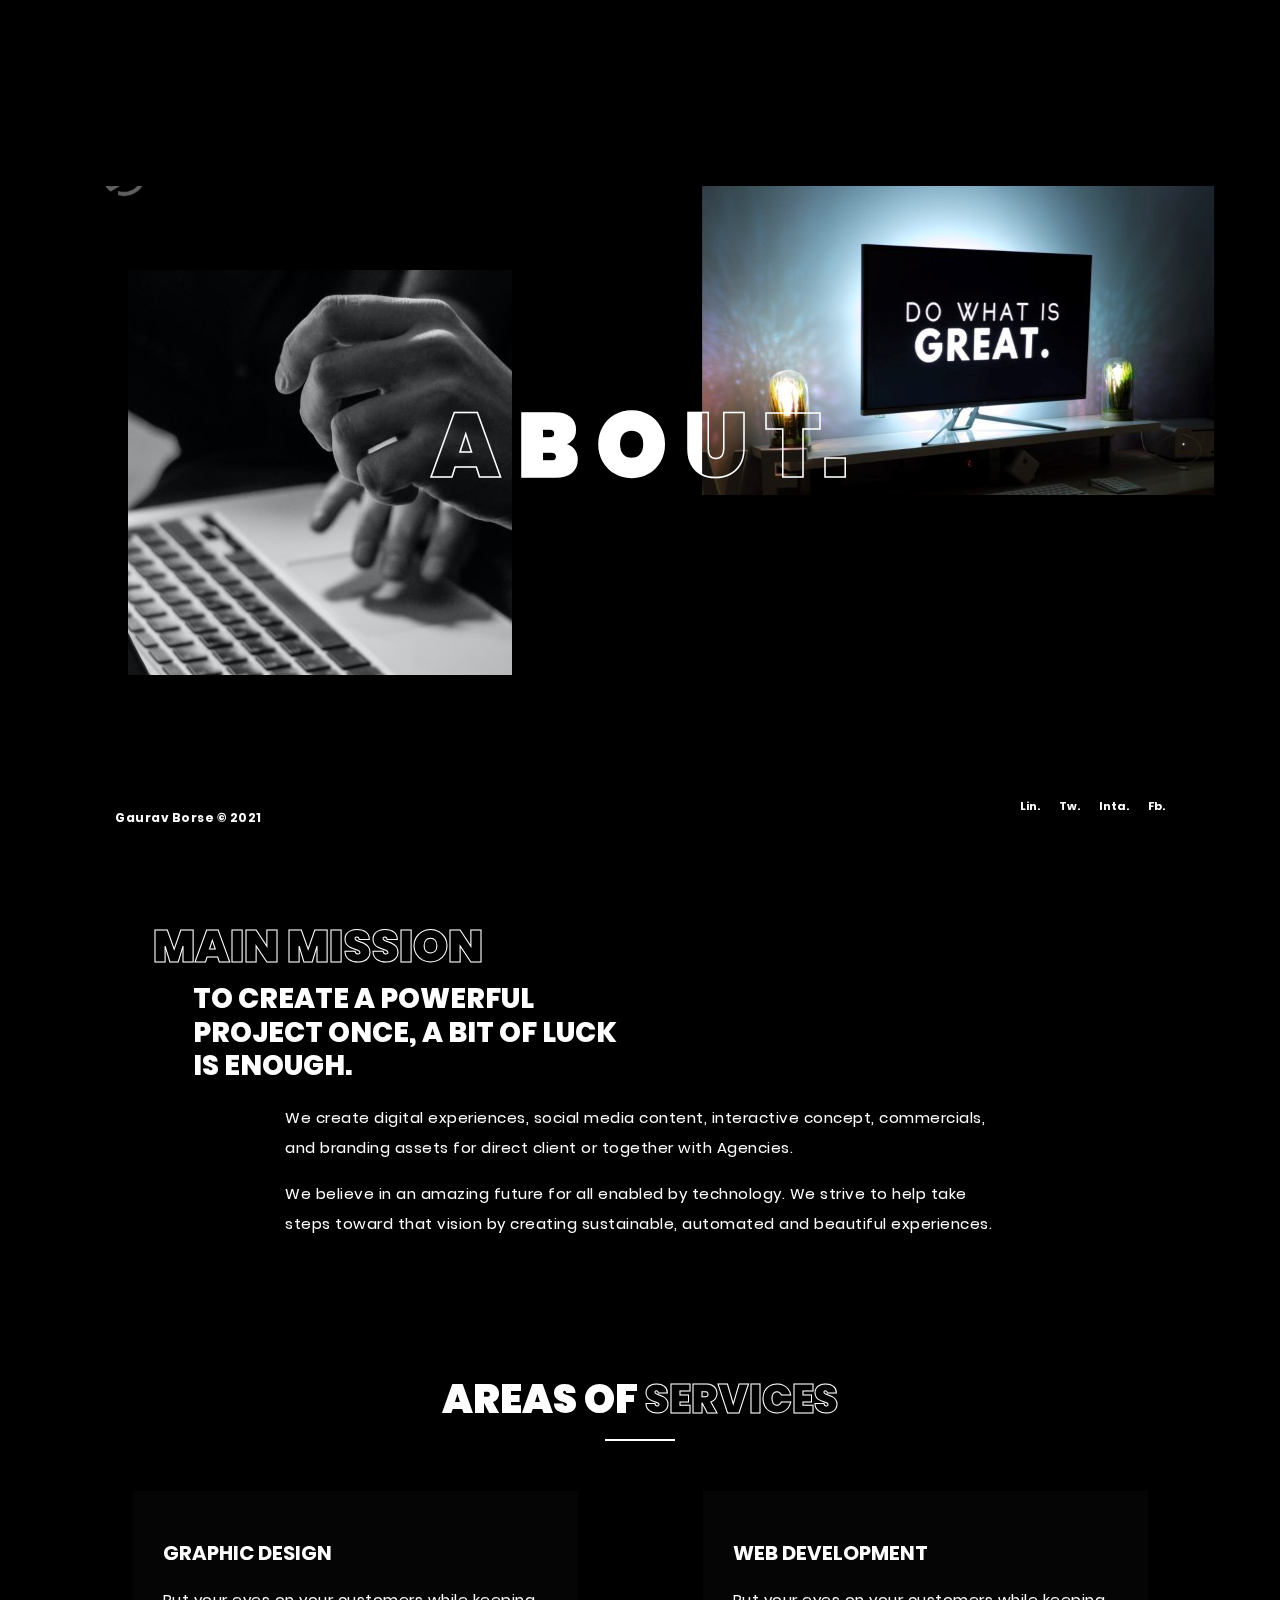
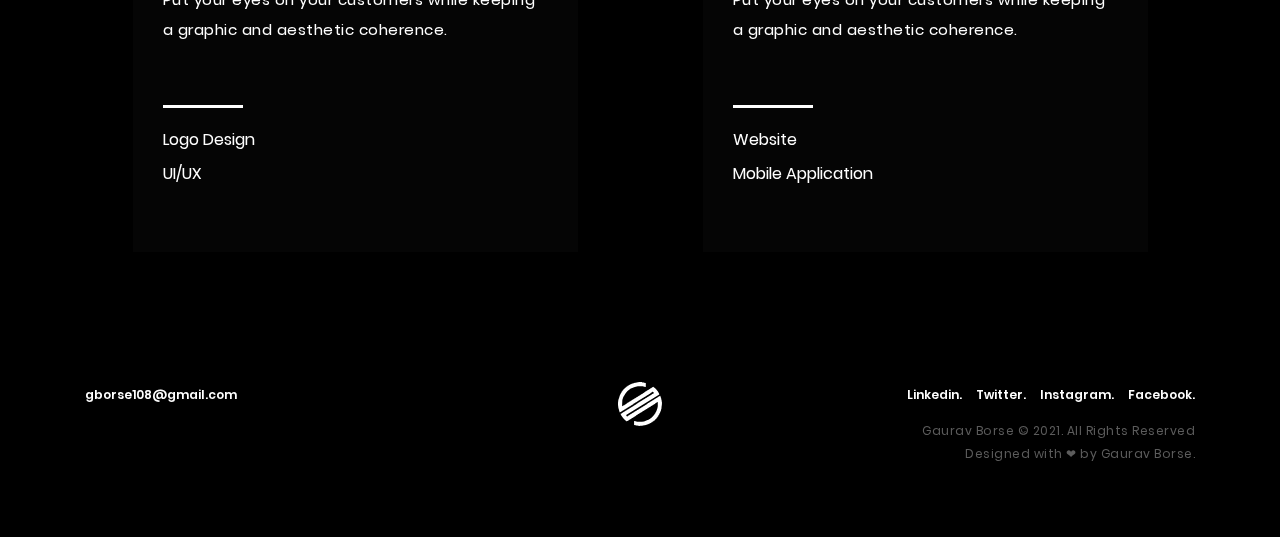
<file: about.html>
<!DOCTYPE html>
<html lang="en">
  <head>
    <meta charset="UTF-8" />
    <meta name="viewport" content="width=device-width, initial-scale=1.0" />
    <meta http-equiv="X-UA-Compatible" content="ie=edge" />
    <title>Gaurav Borse &mdash; About</title>
    <link rel="stylesheet" href="assets/css/plugin.css" />
    <link rel="stylesheet" href="assets/css/main.css" />
    <link rel="stylesheet" href="assets/css/responsive.css" />
    <style></style>
  </head>

  <body>
    <!-- Start Preload -->
    <div class="preloader"></div>
    <div class="block-1"></div>
    <div class="block-2"></div>
    <div class="logo-load">
      <img src="assets/img/logo.svg" alt="" />
    </div>
    <div class="logo-load spinning"></div>
    <div class="over-all"></div>
    <!-- End Preload -->

    <!-- Start Header -->
    <header>
      <nav>
        <!-- Logo -->
        <div class="logo hover-target">
          <a class="load-spiral" href="index.html"
            ><img src="assets/img/logo.svg" alt="logo"
          /></a>
        </div>
        <!-- Menu bar -->
        <div class="toggle-btn magnetic hover-target">
          <div class="burger-menu">
            <span class="one"></span>
            <span class="two"></span>
            <span class="tre"></span>
          </div>
        </div>
        <!-- Social -->
        <div class="scr socials">
          <div class="list-social">
            <ul>
              <li class="hover-target">
                <a
                  target="_blank"
                  href="https://www.linkedin.com/in/gaurav-borse/"
                  >Lin.</a
                >
              </li>
              <li class="hover-target">
                <a target="_blank" href="https://twitter.com/Gaurav__Borse"
                  >Tw.</a
                >
              </li>
              <li class="hover-target">
                <a
                  target="_blank"
                  href="https://www.instagram.com/gaurav.borse_/"
                  >Inta.</a
                >
              </li>
              <li class="hover-target">
                <a
                  target="_blank"
                  href="https://www.facebook.com/Gaurav.Borsee"
                  >Fb.</a
                >
              </li>
            </ul>
          </div>
        </div>

        <!-- Copyright -->
        <div class="scr copyright-top">
          <p>Gaurav Borse &copy; 2021</p>
        </div>

        <div class="bg-nav"></div>

        <!-- menu -->
        <div class="manu-container">
          <div class="menu">
            <div class="data">
              <div class="container">
                <div class="row">
                  <div class="col-md-6">
                    <div class="links text-center text-lg-left">
                      <ul>
                        <li>
                          <p>01</p>
                          <a
                            class="menu-link hover-target load-spiral"
                            href="index.html"
                            >Home</a
                          >
                        </li>
                        <li>
                          <p>02</p>
                          <a
                            class="menu-link hover-target load-spiral"
                            href="about.html"
                            >About</a
                          >
                        </li>
                        <li>
                          <p>03</p>
                          <a
                            class="menu-link hover-target load-spiral"
                            href="work.html"
                            >Work</a
                          >
                        </li>
                        <li>
                          <p>04</p>
                          <a
                            class="menu-link hover-target load-spiral"
                            href="resume.html"
                            >Resume</a
                          >
                        </li>
                        <li>
                          <p>05</p>
                          <a
                            class="menu-link hover-target load-spiral"
                            href="blog.html"
                            >Blog</a
                          >
                        </li>
                      </ul>
                    </div>
                  </div>

                  <!-- <div class="col-md-4 offset-md-2 centered text-right">
                    <div class="address-menu">
                      <h3>SAMBAT DESIGN STUDIO</h3>
                      <h4>
                        Flower 03/11 Street Klaten, Central Java, Indonesia
                      </h4>
                    </div>
                  </div> -->
                </div>
              </div>
            </div>
          </div>
        </div>
      </nav>
    </header>
    <!-- End Header -->

    <!-- Start Content -->
    <div id="spiral">
      <!-- Header -->
      <div class="scrolls">
        <img draggable="false" src="assets/img/sroll.svg" alt="scroll" />
      </div>
      <div class="main-head">
        <div id="headmove">
          <div data-depth="0.2">
            <div class="bg-about"></div>
          </div>
          <div data-depth="0.3">
            <div class="bg-about-2"></div>
          </div>
        </div>
        <div class="heading-text">
          <div class="heading-text-front">
            <h1 class="title">A B O U T.</h1>
          </div>
          <div class="heading-text-back">
            <h1 class="title">A B O U T.</h1>
          </div>
        </div>
      </div>

      <!-- About -->
      <section class="about-page">
        <div class="container">
          <div class="row centered">
            <div class="about-text">
              <div class="col-lg-6">
                <div class="main-title-1">
                  <h2><span>Main Mission</span></h2>
                </div>
              </div>
              <div class="col-lg-6">
                <h3 class="main-title-1 ml-lg-40 ml-xl-40 ml-sm-40 ml-xs-40">
                  TO CREATE A POWERFUL PROJECT ONCE, A BIT OF LUCK IS ENOUGH.
                </h3>
              </div>
            </div>
            <div class="col-lg-8">
              <!-- <img class="img-fluid" src="assets/img/about.jpg" alt=""> -->
              <div class="about-text ml-lg-10 ml-xl-10 ml-sm-10 ml-xs-10">
                <p>
                  We create digital experiences, social media content,
                  interactive concept, commercials, and branding assets for
                  direct client or together with Agencies.
                </p>
                <p>
                  We believe in an amazing future for all enabled by technology.
                  We strive to help take steps toward that vision by creating
                  sustainable, automated and beautiful experiences.
                </p>
              </div>
            </div>
          </div>
        </div>
      </section>

      <!-- Start Service -->
      <section class="service">
        <div class="container">
          <div class="row">
            <div class="col-lg-12">
              <div class="main-title text-center">
                <h2>Areas of <span>Services</span></h2>
              </div>
            </div>
          </div>

          <div class="row mt-30 centered">
            <div class="col-lg-5 col-md-10 mt-30">
              <div class="service-item">
                <div class="service-text">
                  <h3>GRAPHIC DESIGN</h3>
                  <p>
                    Put your eyes on your customers while keeping a graphic and
                    aesthetic coherence.
                  </p>
                  <div class="service-line"></div>
                  <ul class="service-list">
                    <li>Logo Design</li>
                    <li>UI/UX</li>
                  </ul>
                </div>
              </div>
            </div>

            <div class="col-lg-1 mt-30"></div>

            <div class="col-lg-5 col-md-10 mt-30">
              <div class="service-item">
                <div class="service-text">
                  <h3>WEB DEVELOPMENT</h3>
                  <p>
                    Put your eyes on your customers while keeping a graphic and
                    aesthetic coherence.
                  </p>
                  <div class="service-line"></div>
                  <ul class="service-list">
                    <li>Website</li>
                    <li>Mobile Application</li>
                  </ul>
                </div>
              </div>
            </div>
          </div>
        </div>
      </section>

      <!-- End Service -->

      <!-- <section class="partner">
        <div class="container">
          <div class="row">
            <div class="col-lg-12">
              <div class="main-title text-center">
                <h2>Our <span>Partner</span></h2>
              </div>
            </div>
          </div>

          <div class="row mt-50">
            <div class="col-lg-3 col-6 px-0">
              <div class="partner-list">
                <img
                  class="img-fluid"
                  src="assets/img/partner/client-1.png"
                  alt=""
                />
              </div>
            </div>
            <div class="col-lg-3 col-6 px-0">
              <div class="partner-list">
                <img
                  class="img-fluid"
                  src="assets/img/partner/client-2.png"
                  alt=""
                />
              </div>
            </div>
            <div class="col-lg-3 col-6 px-0">
              <div class="partner-list">
                <img
                  class="img-fluid"
                  src="assets/img/partner/client-3.png"
                  alt=""
                />
              </div>
            </div>
            <div class="col-lg-3 col-6 px-0">
              <div class="partner-list">
                <img
                  class="img-fluid"
                  src="assets/img/partner/client-4.png"
                  alt=""
                />
              </div>
            </div>
            <div class="col-lg-3 col-6 px-0">
              <div class="partner-list">
                <img
                  class="img-fluid"
                  src="assets/img/partner/client-5.png"
                  alt=""
                />
              </div>
            </div>
            <div class="col-lg-3 col-6 px-0">
              <div class="partner-list">
                <img
                  class="img-fluid"
                  src="assets/img/partner/client-6.png"
                  alt=""
                />
              </div>
            </div>
            <div class="col-lg-3 col-6 px-0">
              <div class="partner-list">
                <img
                  class="img-fluid"
                  src="assets/img/partner/client-1.png"
                  alt=""
                />
              </div>
            </div>
            <div class="col-lg-3 col-6 px-0">
              <div class="partner-list">
                <img
                  class="img-fluid"
                  src="assets/img/partner/client-2.png"
                  alt=""
                />
              </div>
            </div>
          </div>
        </div>
      </section> -->

      <!-- Footer -->
      <div class="footer">
        <div class="container">
          <div class="row">
            <div class="col-md-4 text-center text-md-left mt-30">
              <div class="mail hover-target">
                <a href="mailto:gborse108@gmail.com">gborse108@gmail.com</a>
              </div>
            </div>
            <div class="col-md-4 text-center mt-30">
              <div class="logo-foot">
                <img src="assets/img/logo.svg" alt="" />
              </div>
            </div>
            <div class="col-md-4 text-center text-md-right mt-30">
              <div class="sosmed">
                <ul>
                  <li class="hover-target">
                    <a
                      target="_blank"
                      href="https://www.linkedin.com/in/gaurav-borse/"
                      >Linkedin.</a
                    >
                  </li>
                  <li class="hover-target">
                    <a target="_blank" href="https://twitter.com/Gaurav__Borse"
                      >Twitter.</a
                    >
                  </li>
                  <li class="hover-target">
                    <a
                      target="_blank"
                      href="https://www.instagram.com/gaurav.borse_/"
                      >Instagram.</a
                    >
                  </li>
                  <li class="hover-target">
                    <a
                      target="_blank"
                      href="https://www.facebook.com/Gaurav.Borsee"
                      >Facebook.</a
                    >
                  </li>
                </ul>
              </div>
              <div class="copyright">
                <p>Gaurav Borse &copy; 2021. All Rights Reserved</p>
                <p>Designed with ❤ by Gaurav Borse.</p>
              </div>
              <br />
            </div>
          </div>
        </div>
      </div>
    </div>
    <!-- End Content -->

    <!-- Cursor -->
    <div class="cursor1" id="cursor1"></div>
    <div class="cursor" id="cursor"></div>

    <script src="assets/js/plugin.js"></script>
    <script src="assets/js/main.js"></script>
  </body>
</html>
</file>
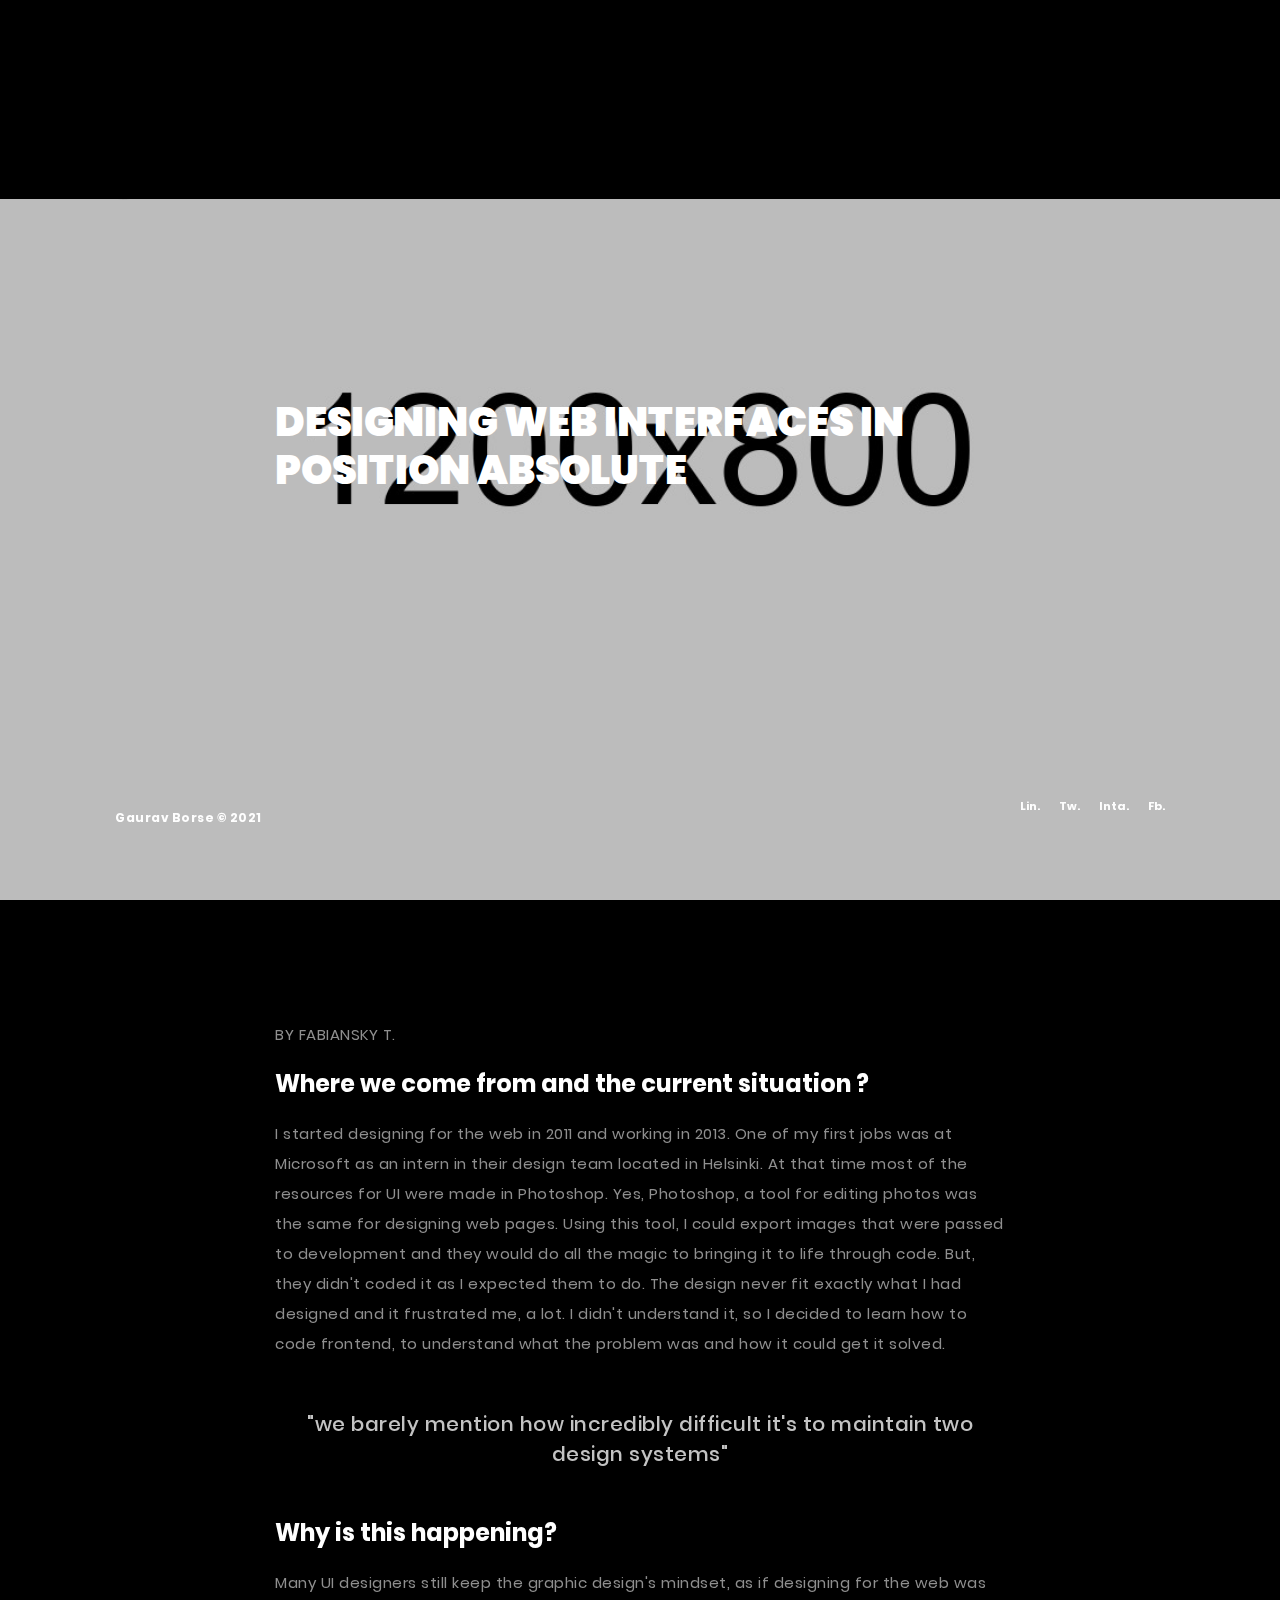
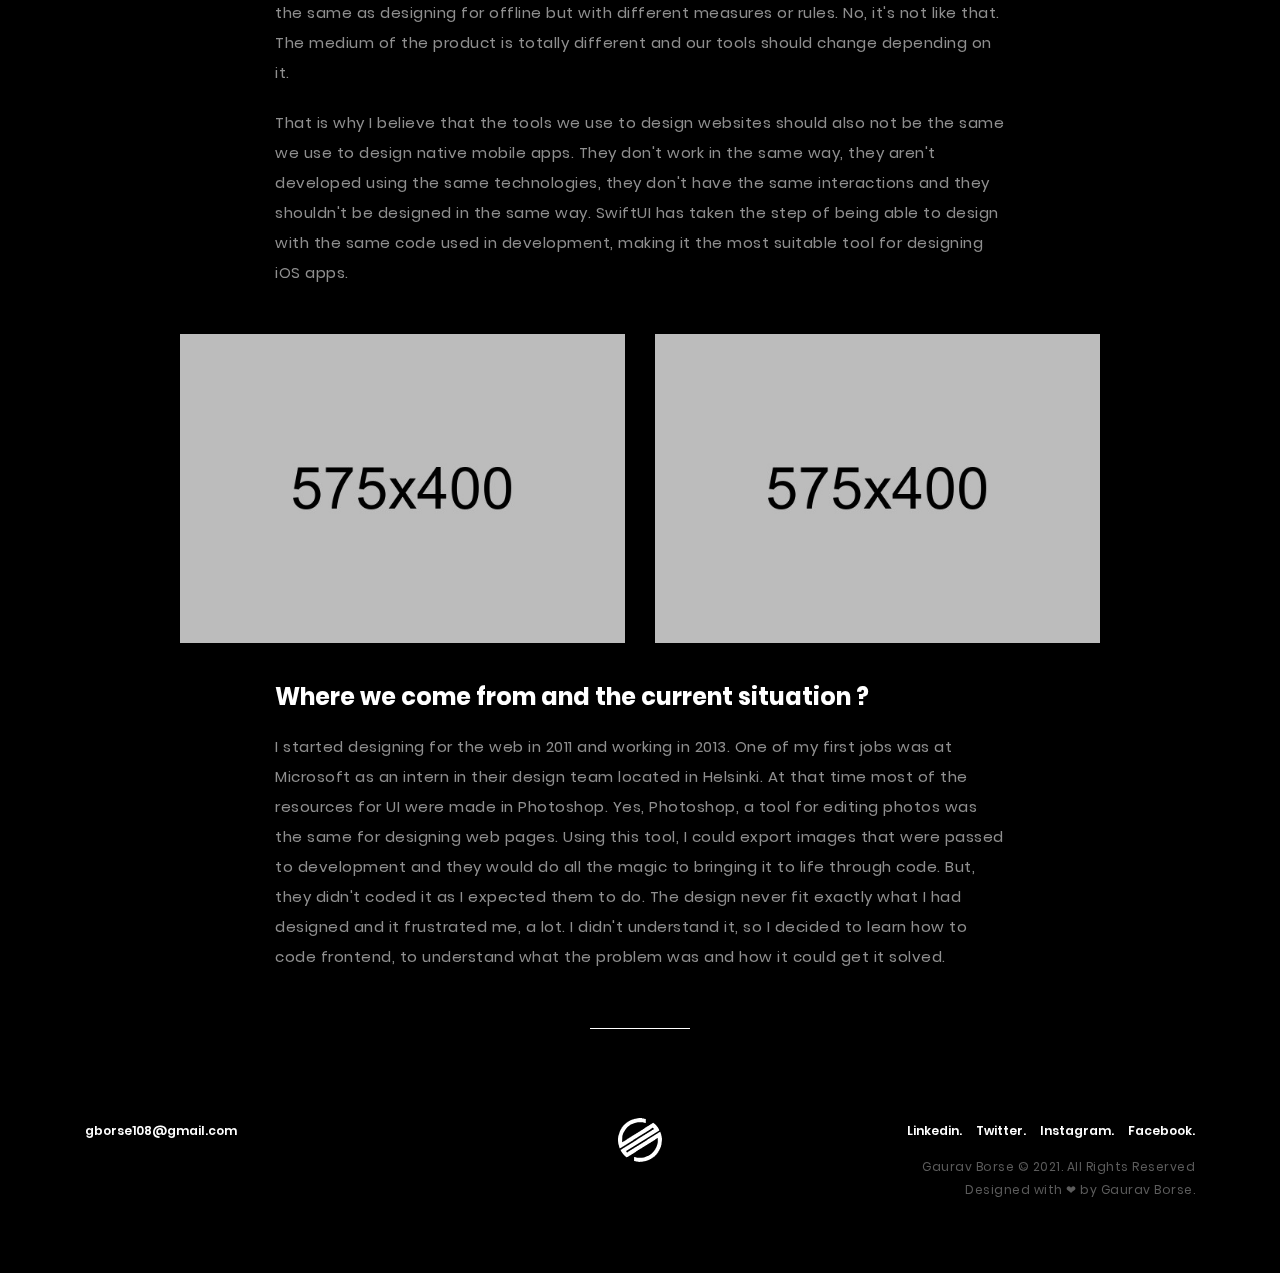
<file: blog-detail.html>
<!DOCTYPE html>
<html lang="en">

<head>
    <meta charset="UTF-8">
    <meta name="viewport" content="width=device-width, initial-scale=1.0">
    <meta http-equiv="X-UA-Compatible" content="ie=edge">
    <title>Gaurav Borse &mdash; Blogs Detail</title>
    <link rel="stylesheet" href="assets/css/plugin.css">
    <link rel="stylesheet" href="assets/css/main.css">
    <link rel="stylesheet" href="assets/css/responsive.css">
</head>

<body>

    <!-- Start Preload -->
    <div class="preloader">
    </div>
    <div class="block-1"></div>
    <div class="block-2"></div>
    <div class="logo-load">
        <img src="assets/img/logo.svg" alt="">
    </div>
    <div class="logo-load spinning"></div>
    <div class="over-all"></div>
    <!-- End Preload -->


    <!-- Start Header -->
    <header>

        <nav>
            <!-- Logo -->
            <div class="logo hover-target">
                <a class="load-spiral" href="index.html"><img src="assets/img/logo.svg" alt="logo"></a>
            </div>
            <!-- Menu bar -->
            <div class="toggle-btn magnetic hover-target">
                <div class="burger-menu">
                    <span class="one"></span>
                    <span class="two"></span>
                    <span class="tre"></span>
                </div>
            </div>
            <!-- Social -->
            <div class="scr socials">
                <div class="list-social">
                  <ul>
                    <li class="hover-target">
                      <a
                        target="_blank"
                        href="https://www.linkedin.com/in/gaurav-borse/"
                        >Lin.</a
                      >
                    </li>
                    <li class="hover-target">
                      <a target="_blank" href="https://twitter.com/Gaurav__Borse"
                        >Tw.</a
                      >
                    </li>
                    <li class="hover-target">
                      <a
                        target="_blank"
                        href="https://www.instagram.com/gaurav.borse_/"
                        >Inta.</a
                      >
                    </li>
                    <li class="hover-target">
                      <a target="_blank" href="https://www.facebook.com/Gaurav.Borsee"
                        >Fb.</a
                      >
                    </li>
                  </ul>
                </div>
              </div>
      
              <!-- Copyright -->
              <div class="scr copyright-top">
                <p>Gaurav Borse &copy; 2021</p>
              </div>

            <div class="bg-nav"></div>

            <!-- menu -->
            <div class="manu-container">
                <div class="menu">
                    <div class="data">
                        <div class="container">
                            <div class="row">
                                <div class="col-md-6">
                                    <div class="links text-center text-lg-left">
                                        <ul>
                                            <li>
                                              <p>01</p>
                                              <a
                                                class="menu-link hover-target load-spiral"
                                                href="index.html"
                                                >Home</a
                                              >
                                            </li>
                                            <li>
                                              <p>02</p>
                                              <a
                                                class="menu-link hover-target load-spiral"
                                                href="about.html"
                                                >About</a
                                              >
                                            </li>
                                            <li>
                                              <p>03</p>
                                              <a
                                                class="menu-link hover-target load-spiral"
                                                href="work.html"
                                                >Work</a
                                              >
                                            </li>
                                            <li>
                                              <p>04</p>
                                              <a
                                                class="menu-link hover-target load-spiral"
                                                href="resume.html"
                                                >Resume</a
                                              >
                                            </li>
                                            <li>
                                              <p>05</p>
                                              <a
                                                class="menu-link hover-target load-spiral"
                                                href="blog.html"
                                                >Blog</a
                                              >
                                            </li>
                                          </ul>
                                    </div>

                                </div>

                                <!-- <div class="col-md-4 offset-md-2 centered text-right">
                                    <div class="address-menu">

                                        <h3>SAMBAT DESIGN STUDIO</h3>
                                        <h4>Flower 03/11 Street Klaten, Central Java, Indonesia</h4>
                                    </div>
                                </div> -->

                            </div>
                        </div>
                    </div>

                </div>
            </div>
        </nav>
    </header>
    <!-- End Header -->


    <!-- Start Content -->
    <div id="spiral">

        <!-- Header -->
        <div class="scrolls">
            <img draggable="false" src="assets/img/sroll.svg" alt="scroll">
        </div>
        <div class="main-head centered luxy-el" data-speed-y="5" data-offset="0">
            <div id="headmove">

            </div>
            <div class="bg-detail-blog"></div>
            <div class="container">
                <div class="row">
                    <div class="col-md-8 offset-md-2">
                        <h3 class="detail-title">
                            Designing web interfaces in position absolute
                        </h3>
                    </div>
                </div>
            </div>
        </div>

        <section class="bg-darks">
            <div class="blog">
                <div class="container">
                    <div class="row">
                        <div class="col-md-8 offset-md-2">
                            <div class="article">
                                <div class="author">
                                    <p>BY FABIANSKY T.</p>
                                </div>
                                <h3>Where we come from and the current situation ?</h3>
                                <p>I started designing for the web in 2011 and working in 2013. One of my first jobs was at
                                    Microsoft as an intern in their design team located in Helsinki. At that time most of
                                    the resources for UI were made in Photoshop. Yes, Photoshop, a tool for editing photos
                                    was the same for designing web pages. Using this tool, I could export images that were
                                    passed to development and they would do all the magic to bringing it to life through
                                    code. But, they didn't coded it as I expected them to do. The design never fit exactly
                                    what I had designed and it frustrated me, a lot. I didn't understand it, so I decided to
                                    learn how to code frontend, to understand what the problem was and how it could get it
                                    solved.</p>
    
                                <div class="quote">
                                    <p>"we barely mention how incredibly difficult it's to maintain two design systems"</p>
                                </div>
    
                                <h3>Why is this happening?</h3>
                                <p>Many UI designers still keep the graphic design's mindset, as if designing for the web
                                    was the same as designing for offline but with different measures or rules. No, it's not
                                    like that. The medium of the product is totally different and our tools should change
                                    depending on it.</p>
    
                                <p>That is why I believe that the tools we use to design websites should also not be the
                                    same we use to design native mobile apps. They don't work in the same way, they aren't
                                    developed using the same technologies, they don't have the same interactions and they
                                    shouldn't be designed in the same way. SwiftUI has taken the step of being able to
                                    design with the same code used in development, making it the most suitable tool for
                                    designing iOS apps.</p>
                            </div>
    
                        </div>
    
                        <div class="col-md-5 offset-md-1 mt-30">
                            <div class="img-detail-blog">
                                <img class="cover img-fluid medium-zoom-image cursorZoom" src="assets/img/blog/1.jpg" alt="">
                            </div>
                        </div>
    
                        <div class="col-md-5 mt-30">
                            <div class="img-detail-blog">
                                <img class="cover img-fluid medium-zoom-image cursorZoom" src="assets/img/blog/2.jpg" alt="">
                            </div>
                        </div>
    
                        <div class="col-md-8 offset-md-2 mt-40">
                            <div class="article">
                                    <h3>Where we come from and the current situation ?</h3>
                                    <p>I started designing for the web in 2011 and working in 2013. One of my first jobs was at
                                        Microsoft as an intern in their design team located in Helsinki. At that time most of
                                        the resources for UI were made in Photoshop. Yes, Photoshop, a tool for editing photos
                                        was the same for designing web pages. Using this tool, I could export images that were
                                        passed to development and they would do all the magic to bringing it to life through
                                        code. But, they didn't coded it as I expected them to do. The design never fit exactly
                                        what I had designed and it frustrated me, a lot. I didn't understand it, so I decided to
                                        learn how to code frontend, to understand what the problem was and how it could get it
                                        solved.</p>
                            </div>
                        </div>
    
                    </div>
    
    
    
                    <div class="line"></div>
                </div>
            </div>
        </section>
        

      <!-- Footer -->
      <div class="footer">
        <div class="container">
          <div class="row">
            <div class="col-md-4 text-center text-md-left mt-30">
              <div class="mail hover-target">
                <a href="mailto:gborse108@gmail.com">gborse108@gmail.com</a>
              </div>
            </div>
            <div class="col-md-4 text-center mt-30">
              <div class="logo-foot">
                <img src="assets/img/logo.svg" alt="" />
              </div>
            </div>
            <div class="col-md-4 text-center text-md-right mt-30">
              <div class="sosmed">
                <ul>
                  <li class="hover-target">
                    <a
                      target="_blank"
                      href="https://www.linkedin.com/in/gaurav-borse/"
                      >Linkedin.</a
                    >
                  </li>
                  <li class="hover-target">
                    <a target="_blank" href="https://twitter.com/Gaurav__Borse"
                      >Twitter.</a
                    >
                  </li>
                  <li class="hover-target">
                    <a
                      target="_blank"
                      href="https://www.instagram.com/gaurav.borse_/"
                      >Instagram.</a
                    >
                  </li>
                  <li class="hover-target">
                    <a
                      target="_blank"
                      href="https://www.facebook.com/Gaurav.Borsee"
                      >Facebook.</a
                    >
                  </li>
                </ul>
              </div>
              <div class="copyright">
                <p>Gaurav Borse &copy; 2021. All Rights Reserved</p>
                <p>Designed with ❤ by Gaurav Borse.</p>
              </div>
              <br />
            </div>
          </div>
        </div>
      </div>

    </div>
    <!-- End Content -->

    <!-- Cursor -->
    <div class="cursor1" id="cursor1"></div>
    <div class="cursor" id="cursor"></div>

    <script src="assets/js/plugin.js"></script>
    <script src="assets/js/main.js"></script>
</body>

</html>
</file>
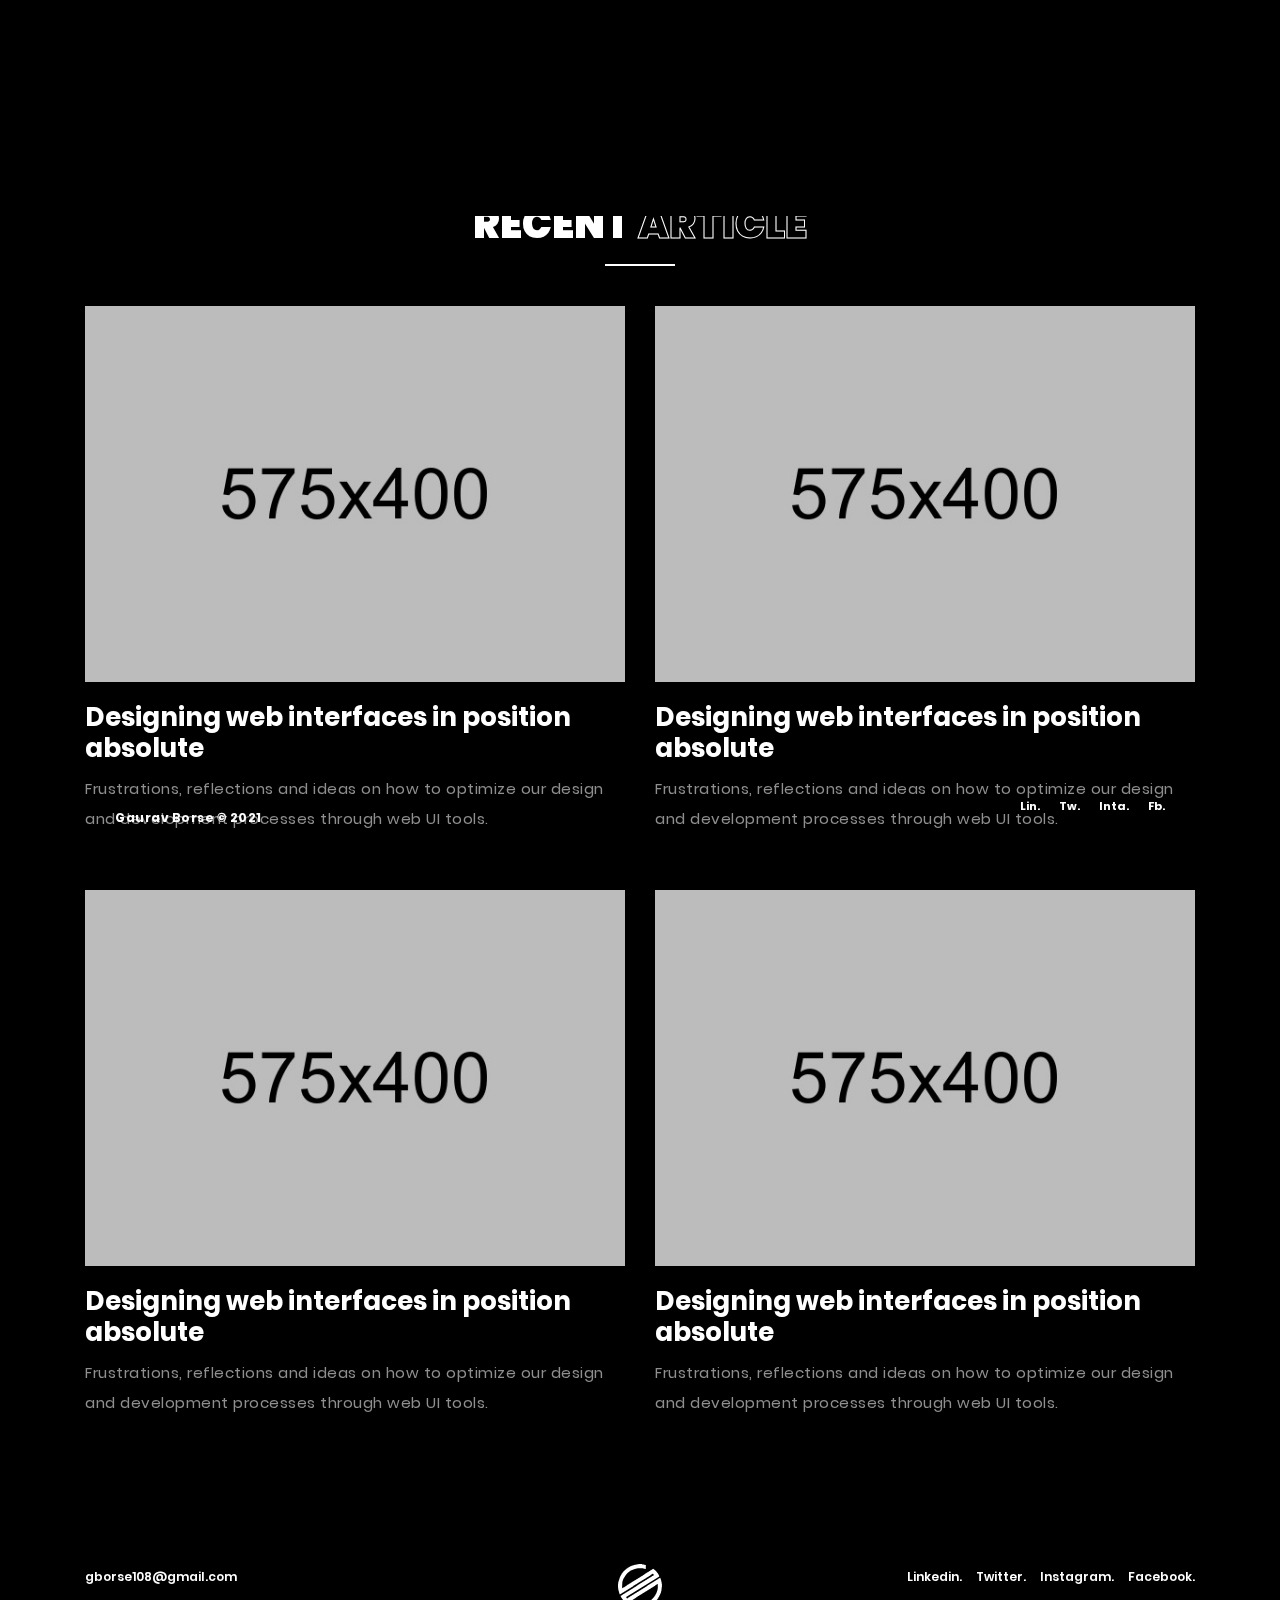
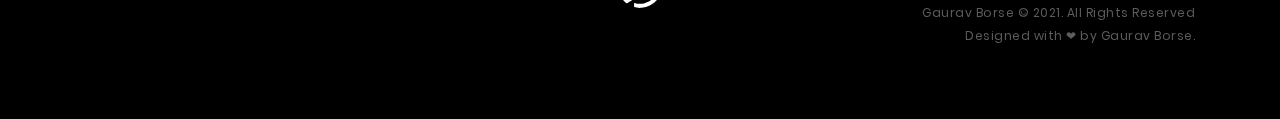
<file: blog.html>
<!DOCTYPE html>
<html lang="en">
  <head>
    <meta charset="UTF-8" />
    <meta name="viewport" content="width=device-width, initial-scale=1.0" />
    <meta http-equiv="X-UA-Compatible" content="ie=edge" />
    <title>Gaurav Borse &mdash; Blogs</title>
    <link rel="stylesheet" href="assets/css/plugin.css" />
    <link rel="stylesheet" href="assets/css/main.css" />
    <link rel="stylesheet" href="assets/css/responsive.css" />
  </head>

  <body>
    <!-- Preload -->
    <div class="preloader"></div>
    <div class="block-1"></div>
    <div class="block-2"></div>
    <div class="logo-load">
      <img src="assets/img/logo.svg" alt="" />
    </div>

    <div class="over-all"></div>
    <!-- Start Header -->
    <header>
      <nav>
        <!-- Logo -->
        <div class="logo hover-target">
          <a class="load-spiral" href="index.html"
            ><img src="assets/img/logo.svg" alt="logo"
          /></a>
        </div>
        <!-- Menu bar -->
        <div class="toggle-btn magnetic hover-target">
          <div class="burger-menu">
            <span class="one"></span>
            <span class="two"></span>
            <span class="tre"></span>
          </div>
        </div>
        <!-- Social -->
        <div class="scr socials">
          <div class="list-social">
            <ul>
              <li class="hover-target">
                <a
                  target="_blank"
                  href="https://www.linkedin.com/in/gaurav-borse/"
                  >Lin.</a
                >
              </li>
              <li class="hover-target">
                <a target="_blank" href="https://twitter.com/Gaurav__Borse"
                  >Tw.</a
                >
              </li>
              <li class="hover-target">
                <a
                  target="_blank"
                  href="https://www.instagram.com/gaurav.borse_/"
                  >Inta.</a
                >
              </li>
              <li class="hover-target">
                <a target="_blank" href="https://www.facebook.com/Gaurav.Borsee"
                  >Fb.</a
                >
              </li>
            </ul>
          </div>
        </div>

        <!-- Copyright -->
        <div class="scr copyright-top">
          <p>Gaurav Borse &copy; 2021</p>
        </div>

        <div class="bg-nav"></div>

        <!-- menu -->
        <div class="manu-container">
          <div class="menu">
            <div class="data">
              <div class="container">
                <div class="row">
                  <div class="col-md-6">
                    <div class="links text-center text-lg-left">
                      <ul>
                        <li>
                          <p>01</p>
                          <a
                            class="menu-link hover-target load-spiral"
                            href="index.html"
                            >Home</a
                          >
                        </li>
                        <li>
                          <p>02</p>
                          <a
                            class="menu-link hover-target load-spiral"
                            href="about.html"
                            >About</a
                          >
                        </li>
                        <li>
                          <p>03</p>
                          <a
                            class="menu-link hover-target load-spiral"
                            href="work.html"
                            >Work</a
                          >
                        </li>
                        <li>
                          <p>04</p>
                          <a
                            class="menu-link hover-target load-spiral"
                            href="resume.html"
                            >Resume</a
                          >
                        </li>
                        <li>
                          <p>05</p>
                          <a
                            class="menu-link hover-target load-spiral"
                            href="blog.html"
                            >Blog</a
                          >
                        </li>
                      </ul>
                    </div>
                  </div>

                  <!-- <div class="col-md-4 offset-md-2 centered text-right">
                                    <div class="address-menu">
                                        <h3>SAMBAT DESIGN STUDIO</h3>
                                        <h4>Flower 03/11 Street Klaten, Central Java, Indonesia</h4>
                                    </div>
                        </div> -->
                </div>
              </div>
            </div>
          </div>
        </div>
      </nav>
    </header>
    <!-- End Header -->

    <!-- Start Content -->
    <div id="spiral">
      <div id="headmove"></div>

      <div class="blog between mt-200">
        <div class="container">
          <div class="row">
            <div class="col-md-12">
              <div class="main-title text-center">
                <h2>Recent <span>Article </span></h2>
              </div>
            </div>
          </div>

          <div class="row mt-10">
            <div class="col-md-6 mt-40">
              <div class="blog-item">
                <a class="cursorExplore load-spiral" href="blog-detail.html">
                  <div class="blog-img">
                    <img class="img-fluid" src="assets/img/blog/1.jpg" alt="" />
                  </div>
                  <div class="blog-text">
                    <h3>Designing web interfaces in position absolute</h3>
                    <p>
                      Frustrations, reflections and ideas on how to optimize our
                      design and development processes through web UI tools.
                    </p>
                  </div>
                </a>
              </div>
            </div>

            <div class="col-md-6 mt-40">
              <div class="blog-item">
                <a class="cursorExplore load-spiral" href="blog-detail.html">
                  <div class="blog-img">
                    <img class="img-fluid" src="assets/img/blog/2.jpg" alt="" />
                  </div>
                  <div class="blog-text">
                    <h3>Designing web interfaces in position absolute</h3>
                    <p>
                      Frustrations, reflections and ideas on how to optimize our
                      design and development processes through web UI tools.
                    </p>
                  </div>
                </a>
              </div>
            </div>

            <div class="col-md-6 mt-40">
              <div class="blog-item">
                <a class="cursorExplore load-spiral" href="blog-detail.html">
                  <div class="blog-img">
                    <img class="img-fluid" src="assets/img/blog/3.jpg" alt="" />
                  </div>
                  <div class="blog-text">
                    <h3>Designing web interfaces in position absolute</h3>
                    <p>
                      Frustrations, reflections and ideas on how to optimize our
                      design and development processes through web UI tools.
                    </p>
                  </div>
                </a>
              </div>
            </div>

            <div class="col-md-6 mt-40">
              <div class="blog-item">
                <a class="cursorExplore load-spiral" href="blog-detail.html">
                  <div class="blog-img">
                    <img class="img-fluid" src="assets/img/blog/4.jpg" alt="" />
                  </div>
                  <div class="blog-text">
                    <h3>Designing web interfaces in position absolute</h3>
                    <p>
                      Frustrations, reflections and ideas on how to optimize our
                      design and development processes through web UI tools.
                    </p>
                  </div>
                </a>
              </div>
            </div>
          </div>
        </div>
      </div>

      <!-- Footer -->
      <div class="footer">
        <div class="container">
          <div class="row">
            <div class="col-md-4 text-center text-md-left mt-30">
              <div class="mail hover-target">
                <a href="mailto:gborse108@gmail.com">gborse108@gmail.com</a>
              </div>
            </div>
            <div class="col-md-4 text-center mt-30">
              <div class="logo-foot">
                <img src="assets/img/logo.svg" alt="" />
              </div>
            </div>
            <div class="col-md-4 text-center text-md-right mt-30">
              <div class="sosmed">
                <ul>
                  <li class="hover-target">
                    <a
                      target="_blank"
                      href="https://www.linkedin.com/in/gaurav-borse/"
                      >Linkedin.</a
                    >
                  </li>
                  <li class="hover-target">
                    <a target="_blank" href="https://twitter.com/Gaurav__Borse"
                      >Twitter.</a
                    >
                  </li>
                  <li class="hover-target">
                    <a
                      target="_blank"
                      href="https://www.instagram.com/gaurav.borse_/"
                      >Instagram.</a
                    >
                  </li>
                  <li class="hover-target">
                    <a
                      target="_blank"
                      href="https://www.facebook.com/Gaurav.Borsee"
                      >Facebook.</a
                    >
                  </li>
                </ul>
              </div>
              <div class="copyright">
                <p>Gaurav Borse &copy; 2021. All Rights Reserved</p>
                <p>Designed with ❤ by Gaurav Borse.</p>
              </div>
              <br />
            </div>
          </div>
        </div>
      </div>
    </div>
    <!-- End Content -->

    <!-- Cursor -->
    <div class="cursor1" id="cursor1"></div>
    <div class="cursor" id="cursor"></div>

    <script src="assets/js/plugin.js"></script>
    <script src="assets/js/main.js"></script>
  </body>
</html>
</file>
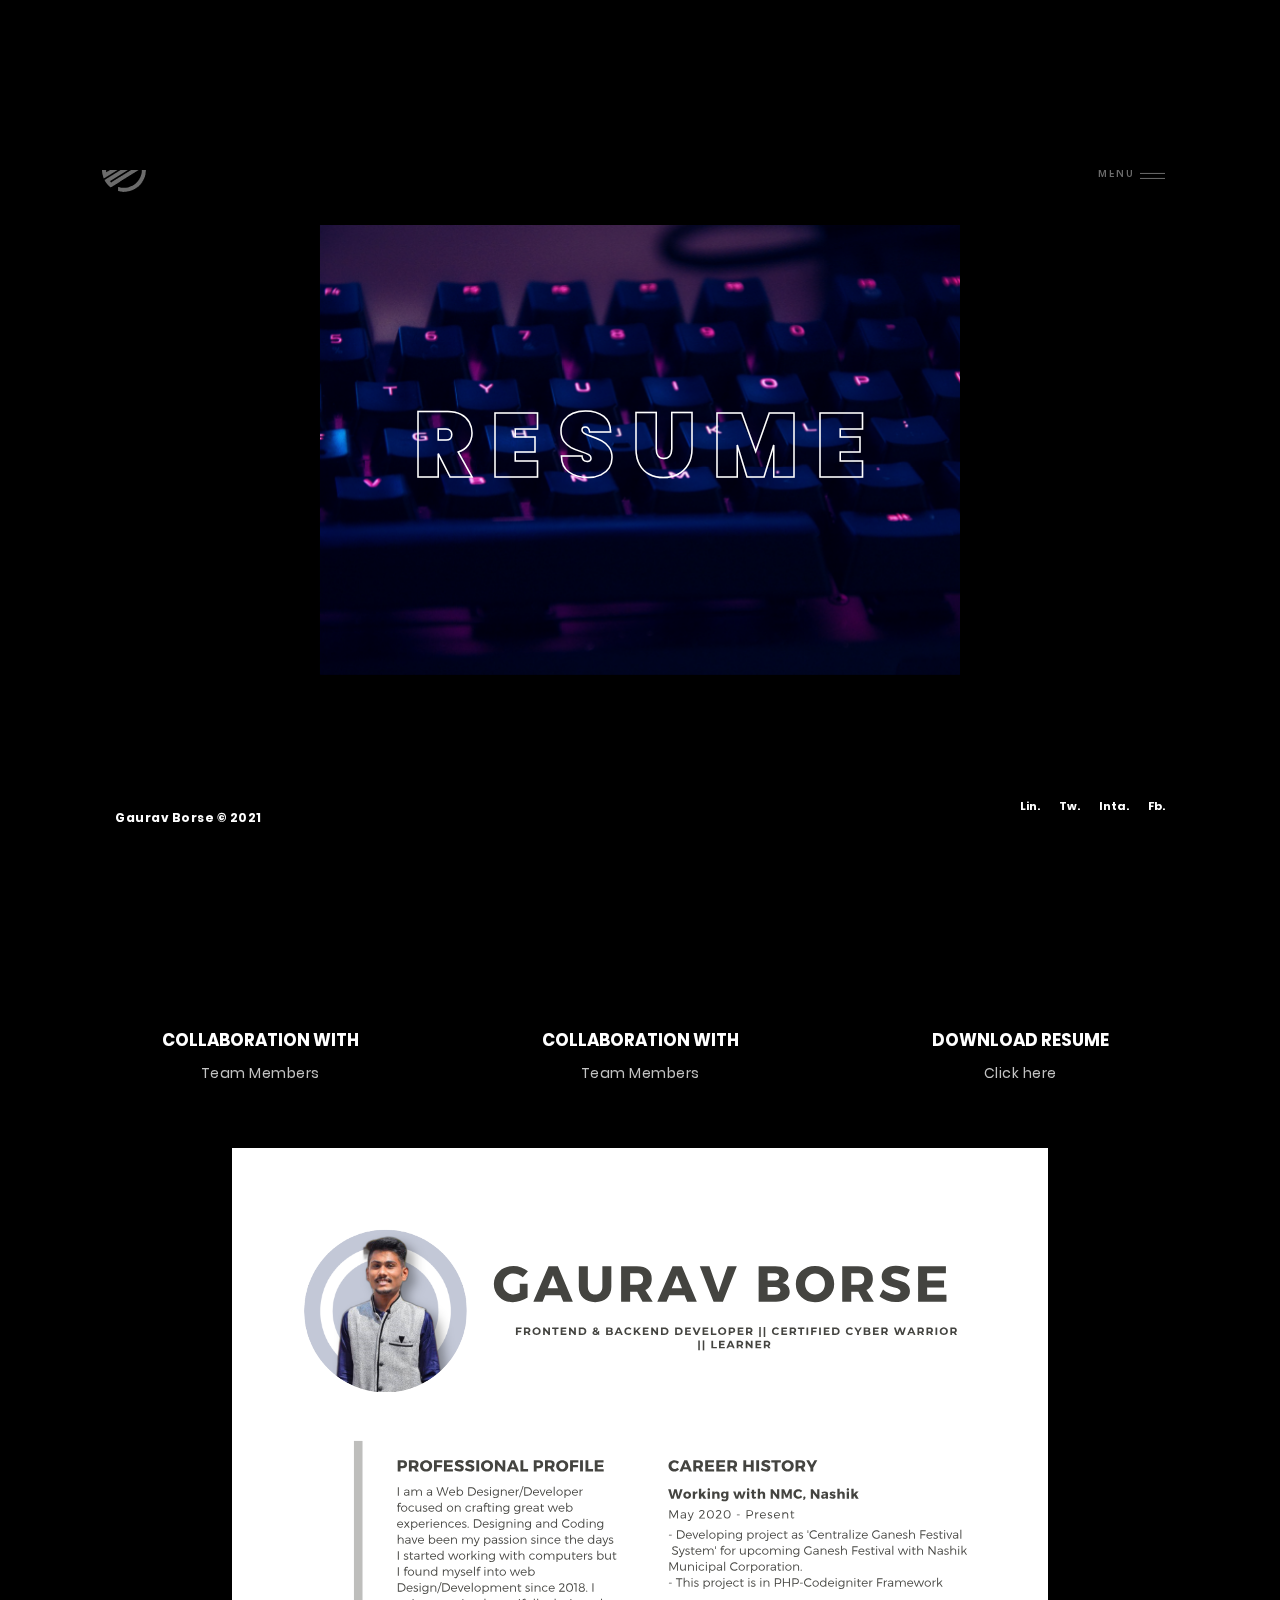
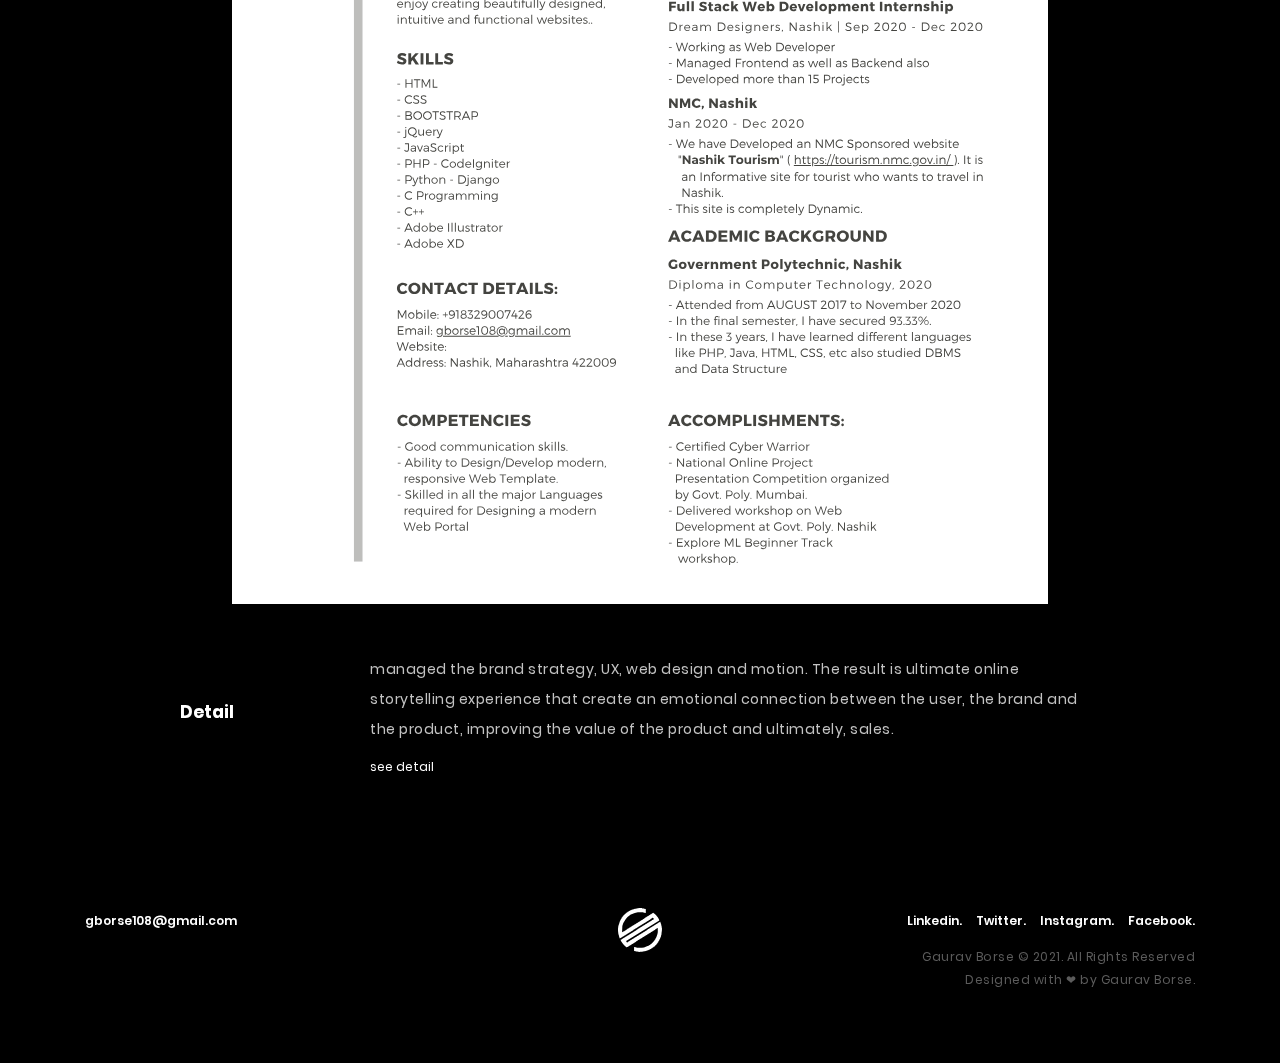
<file: resume.html>
<!DOCTYPE html>
<html lang="en">
  <head>
    <meta charset="UTF-8" />
    <meta name="viewport" content="width=device-width, initial-scale=1.0" />
    <meta http-equiv="X-UA-Compatible" content="ie=edge" />
    <title>Gaurav Borse &mdash; Resume</title>
    <link rel="stylesheet" href="assets/css/plugin.css" />
    <link rel="stylesheet" href="assets/css/main.css" />
    <link rel="stylesheet" href="assets/css/responsive.css" />
  </head>

  <body>
    <!-- Start Preload -->
    <div class="preloader"></div>
    <div class="block-1"></div>
    <div class="block-2"></div>
    <div class="logo-load">
      <img src="assets/img/logo.svg" alt="" />
    </div>
    <div class="logo-load spinning"></div>
    <div class="over-all"></div>
    <!-- End Preload -->

    <!-- Start Header -->
    <header>
      <nav>
        <!-- Logo -->
        <div class="logo hover-target">
          <a class="load-spiral" href="index.html"
            ><img src="assets/img/logo.svg" alt="logo"
          /></a>
        </div>
        <!-- Menu bar -->
        <div class="toggle-btn magnetic hover-target">
          <div class="burger-menu">
            <span class="one"></span>
            <span class="two"></span>
            <span class="tre"></span>
          </div>
        </div>
        <!-- Social -->
        <div class="scr socials">
          <div class="list-social">
            <ul>
              <li class="hover-target">
                <a
                  target="_blank"
                  href="https://www.linkedin.com/in/gaurav-borse/"
                  >Lin.</a
                >
              </li>
              <li class="hover-target">
                <a target="_blank" href="https://twitter.com/Gaurav__Borse"
                  >Tw.</a
                >
              </li>
              <li class="hover-target">
                <a
                  target="_blank"
                  href="https://www.instagram.com/gaurav.borse_/"
                  >Inta.</a
                >
              </li>
              <li class="hover-target">
                <a target="_blank" href="https://www.facebook.com/Gaurav.Borsee"
                  >Fb.</a
                >
              </li>
            </ul>
          </div>
        </div>

        <!-- Copyright -->
        <div class="scr copyright-top">
          <p>Gaurav Borse &copy; 2021</p>
        </div>

        <div class="bg-nav"></div>

        <!-- menu -->
        <div class="manu-container">
          <div class="menu">
            <div class="data">
              <div class="container">
                <div class="row">
                  <div class="col-md-6">
                    <div class="links text-center text-lg-left">
                      <ul>
                        <li>
                          <p>01</p>
                          <a
                            class="menu-link hover-target load-spiral"
                            href="index.html"
                            >Home</a
                          >
                        </li>
                        <li>
                          <p>02</p>
                          <a
                            class="menu-link hover-target load-spiral"
                            href="about.html"
                            >About</a
                          >
                        </li>
                        <li>
                          <p>03</p>
                          <a
                            class="menu-link hover-target load-spiral"
                            href="work.html"
                            >Work</a
                          >
                        </li>
                        <li>
                          <p>04</p>
                          <a
                            class="menu-link hover-target load-spiral"
                            href="resume.html"
                            >Resume</a
                          >
                        </li>
                        <li>
                          <p>05</p>
                          <a
                            class="menu-link hover-target load-spiral"
                            href="blog.html"
                            >Blog</a
                          >
                        </li>
                      </ul>
                    </div>
                  </div>

                  <!-- <div class="col-md-4 offset-md-2 centered text-right">
                    <div class="address-menu">
                      <h3>SAMBAT DESIGN STUDIO</h3>
                      <h4>
                        Flower 03/11 Street Klaten, Central Java, Indonesia
                      </h4>
                    </div>
                  </div> -->
                </div>
              </div>
            </div>
          </div>
        </div>
      </nav>
    </header>
    <!-- End Header -->

    <!-- Start Content -->
    <div id="spiral">
      <!-- Header -->
      <div class="scrolls">
        <img draggable="false" src="assets/img/sroll.svg" alt="scroll" />
      </div>
      <div class="main-head luxy-el" data-speed-y="15" data-offset="0">
        <div id="headmove">
          <div data-depth="0.4">
            <div class="bg-resume"></div>
          </div>
        </div>
        <div class="heading-text">
          <div class="heading-text-front">
            <h1 class="title">R E S U M E</h1>
          </div>
          <div class="heading-text-back">
            <h1 class="title">R E S U M E</h1>
          </div>
        </div>
      </div>

      <section class="detail-work bg-darks">
        <div class="container">
          <div class="row">
            <div class="col-md-4 mt-30">
              <div class="about-work text-center">
                <h3>COLLABORATION WITH</h3>
                <p>Team Members</p>
              </div>
            </div>
            <div class="col-md-4 mt-30">
              <div class="about-work text-center">
                <h3>COLLABORATION WITH</h3>
                <p>Team Members</p>
              </div>
            </div>
            <div class="col-md-4 mt-30">
              <div class="about-work text-center">
                <h3>DOWNLOAD RESUME</h3>
                <a
                  target="_blank"
                  class="hover-target"
                  download="Gaurav-Borse-Resume"
                  href="assets/img/resume/Gaurav-Borse-Resume.pdf"
                  ><p>Click here</p></a
                >
              </div>
            </div>
          </div>

          <div class="row mt-20">
            <div class="col-md-12 mt-40">
              <div class="img-detail-work cursorZoom centered">
                <img
                  class="cover img-fluid medium-zoom-image"
                  src="assets/img/resume/Gaurav_Borse_Resume.svg"
                  alt=""
                />
              </div>
            </div>
          </div>

          <div class="row about-work mt-50 centered">
            <div class="col-md-2">
              <h3>Detail</h3>
            </div>
            <div class="col-md-8">
              <p>
                managed the brand strategy, UX, web design and motion. The
                result is ultimate online storytelling experience that create an
                emotional connection between the user, the brand and the
                product, improving the value of the product and ultimately,
                sales.
              </p>
              <div class="mt-10"></div>
              <a class="hover-target" href="#" target="_blank">see detail</a>
            </div>
          </div>
        </div>
      </section>

      <!-- Footer -->
      <div class="footer">
        <div class="container">
          <div class="row">
            <div class="col-md-4 text-center text-md-left mt-30">
              <div class="mail hover-target">
                <a href="mailto:gborse108@gmail.com">gborse108@gmail.com</a>
              </div>
            </div>
            <div class="col-md-4 text-center mt-30">
              <div class="logo-foot">
                <img src="assets/img/logo.svg" alt="" />
              </div>
            </div>
            <div class="col-md-4 text-center text-md-right mt-30">
              <div class="sosmed">
                <ul>
                  <li class="hover-target">
                    <a
                      target="_blank"
                      href="https://www.linkedin.com/in/gaurav-borse/"
                      >Linkedin.</a
                    >
                  </li>
                  <li class="hover-target">
                    <a target="_blank" href="https://twitter.com/Gaurav__Borse"
                      >Twitter.</a
                    >
                  </li>
                  <li class="hover-target">
                    <a
                      target="_blank"
                      href="https://www.instagram.com/gaurav.borse_/"
                      >Instagram.</a
                    >
                  </li>
                  <li class="hover-target">
                    <a
                      target="_blank"
                      href="https://www.facebook.com/Gaurav.Borsee"
                      >Facebook.</a
                    >
                  </li>
                </ul>
              </div>
              <div class="copyright">
                <p>Gaurav Borse &copy; 2021. All Rights Reserved</p>
                <p>Designed with ❤ by Gaurav Borse.</p>
              </div>
              <br />
            </div>
          </div>
        </div>
      </div>
    </div>
    <!-- End Content -->

    <!-- Cursor -->
    <div class="cursor1" id="cursor1"></div>
    <div class="cursor" id="cursor"></div>

    <script src="assets/js/plugin.js"></script>
    <script src="assets/js/main.js"></script>
  </body>
</html>
</file>
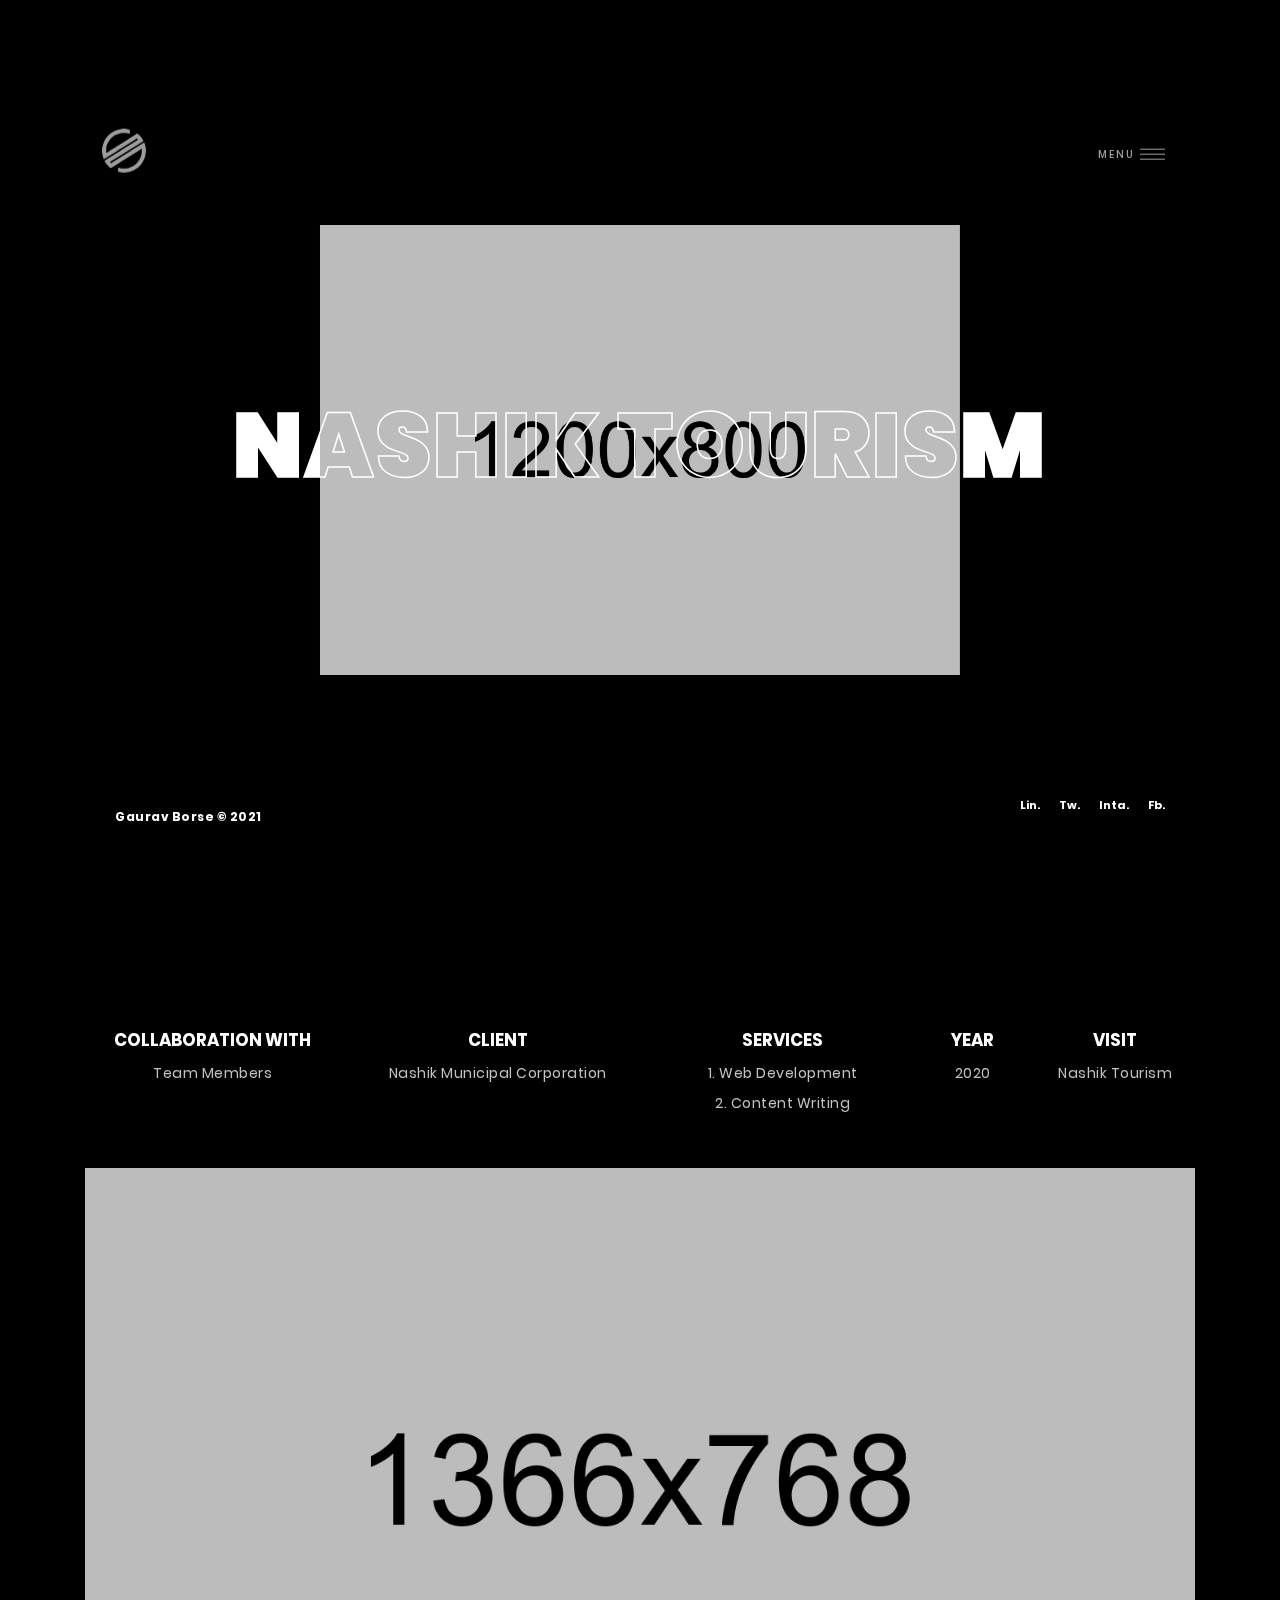
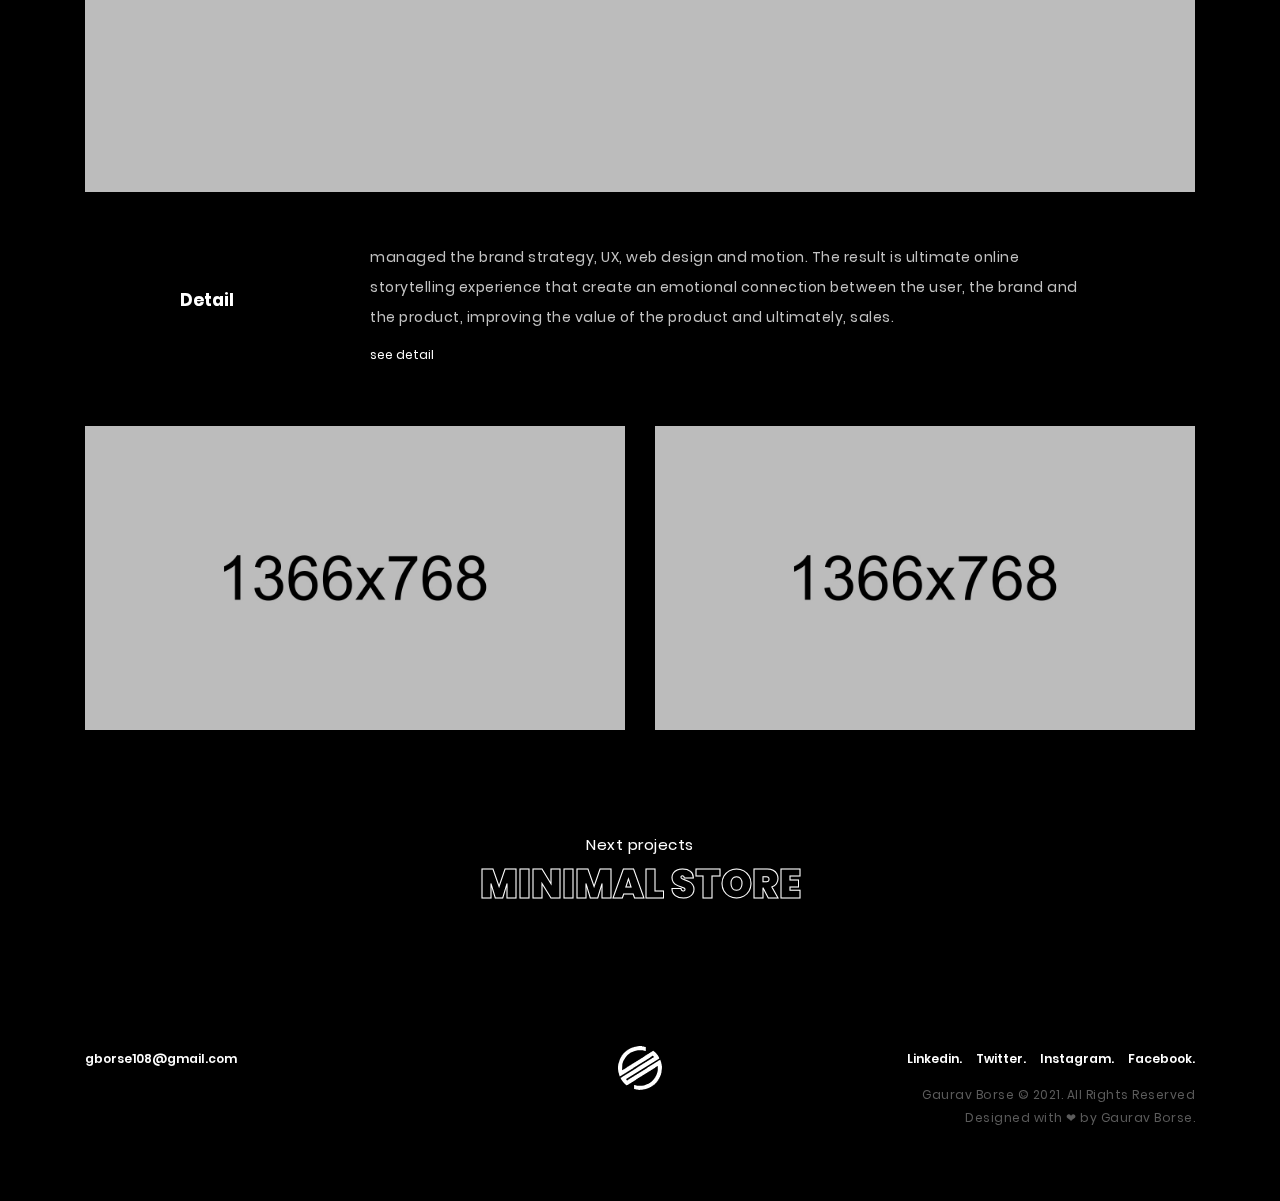
<file: work-detail.html>
<!DOCTYPE html>
<html lang="en">
  <head>
    <meta charset="UTF-8" />
    <meta name="viewport" content="width=device-width, initial-scale=1.0" />
    <meta http-equiv="X-UA-Compatible" content="ie=edge" />
    <title>Gaurav Borse &mdash; Work Detail</title>
    <link rel="stylesheet" href="assets/css/plugin.css" />
    <link rel="stylesheet" href="assets/css/main.css" />
    <link rel="stylesheet" href="assets/css/responsive.css" />
  </head>

  <body>
    <!-- Start Preload -->
    <div class="preloader"></div>
    <div class="block-1"></div>
    <div class="block-2"></div>
    <div class="logo-load">
      <img src="assets/img/logo.svg" alt="" />
    </div>
    <div class="logo-load spinning"></div>
    <div class="over-all"></div>
    <!-- End Preload -->

    <!-- Start Header -->
    <header>
      <nav>
        <!-- Logo -->
        <div class="logo hover-target">
          <a class="load-spiral" href="index.html"
            ><img src="assets/img/logo.svg" alt="logo"
          /></a>
        </div>
        <!-- Menu bar -->
        <div class="toggle-btn magnetic hover-target">
          <div class="burger-menu">
            <span class="one"></span>
            <span class="two"></span>
            <span class="tre"></span>
          </div>
        </div>
        <!-- Social -->
        <div class="scr socials">
          <div class="list-social">
            <ul>
              <li class="hover-target">
                <a
                  target="_blank"
                  href="https://www.linkedin.com/in/gaurav-borse/"
                  >Lin.</a
                >
              </li>
              <li class="hover-target">
                <a target="_blank" href="https://twitter.com/Gaurav__Borse"
                  >Tw.</a
                >
              </li>
              <li class="hover-target">
                <a
                  target="_blank"
                  href="https://www.instagram.com/gaurav.borse_/"
                  >Inta.</a
                >
              </li>
              <li class="hover-target">
                <a
                  target="_blank"
                  href="https://www.facebook.com/Gaurav.Borsee"
                  >Fb.</a
                >
              </li>
            </ul>
          </div>
        </div>

        <!-- Copyright -->
        <div class="scr copyright-top">
          <p>Gaurav Borse &copy; 2021</p>
        </div>

        <div class="bg-nav"></div>

        <!-- menu -->
        <div class="manu-container">
          <div class="menu">
            <div class="data">
              <div class="container">
                <div class="row">
                  <div class="col-md-6">
                    <div class="links text-center text-lg-left">
                      <ul>
                        <li>
                          <p>01</p>
                          <a
                            class="menu-link hover-target load-spiral"
                            href="index.html"
                            >Home</a
                          >
                        </li>
                        <li>
                          <p>02</p>
                          <a
                            class="menu-link hover-target load-spiral"
                            href="about.html"
                            >About</a
                          >
                        </li>
                        <li>
                          <p>03</p>
                          <a
                            class="menu-link hover-target load-spiral"
                            href="work.html"
                            >Work</a
                          >
                        </li>
                        <li>
                          <p>04</p>
                          <a
                            class="menu-link hover-target load-spiral"
                            href="resume.html"
                            >Resume</a
                          >
                        </li>
                        <li>
                          <p>05</p>
                          <a
                            class="menu-link hover-target load-spiral"
                            href="blog.html"
                            >Blog</a
                          >
                        </li>
                      </ul>
                    </div>
                  </div>

                  <!-- <div class="col-md-4 offset-md-2 centered text-right">
                    <div class="address-menu">
                      <h3>SAMBAT DESIGN STUDIO</h3>
                      <h4>
                        Flower 03/11 Street Klaten, Central Java, Indonesia
                      </h4>
                    </div>
                  </div> -->
                </div>
              </div>
            </div>
          </div>
        </div>
      </nav>
    </header>
    <!-- End Header -->

    <!-- Start Content -->
    <div id="spiral">
      <!-- Header -->
      <div class="scrolls">
        <img draggable="false" src="assets/img/sroll.svg" alt="scroll" />
      </div>
      <div class="main-head luxy-el" data-speed-y="15" data-offset="0">
        <div id="headmove">
          <div data-depth="0.4">
            <div class="bg-detail-work"></div>
          </div>
        </div>

        <div class="heading-text">
          <div class="heading-text-front">
            <h1 class="title">NASHIK TOURISM</h1>
          </div>
          <div class="heading-text-back">
            <h1 class="title">NASHIK TOURISM</h1>
          </div>
        </div>
      </div>

      <section class="detail-work bg-darks">
        <div class="container">
          <div class="row">
            <div class="col-md-3 mt-30">
              <div class="about-work text-center">
                <h3>COLLABORATION WITH</h3>
                <p>Team Members</p>
              </div>
            </div>
            <div class="col-md-3 mt-30">
              <div class="about-work text-center">
                <h3>CLIENT</h3>
                <p>Nashik Municipal Corporation</p>
              </div>
            </div>
            <div class="col-md-3 mt-30">
              <div class="about-work text-center">
                <h3>SERVICES</h3>
                <p>1. Web Development</p>
                <p>2. Content Writing</p>
              </div>
            </div>
            <div class="col-md-1 mt-30">
              <div class="about-work text-center">
                <h3>YEAR</h3>
                <p>2020</p>
              </div>
            </div>
            <div class="col-md-2 mt-30">
              <div class="about-work text-center">
                <h3>VISIT</h3>
                <a
                  target="_blank"
                  class="hover-target"
                  href="https://tourism.nmc.gov.in"
                  ><p>Nashik Tourism</p></a
                >
              </div>
            </div>
          </div>

          <div class="row mt-20">
            <div class="col-md-12 mt-30">
              <div class="img-detail-work cursorZoom">
                <img
                  class="cover img-fluid medium-zoom-image"
                  src="assets/img/detail-work/1/4.jpg"
                  alt=""
                />
              </div>
            </div>
          </div>

          <div class="row about-work mt-50 centered">
            <div class="col-md-2">
              <h3>Detail</h3>
            </div>
            <div class="col-md-8">
              <p>
                managed the brand strategy, UX, web design and motion. The
                result is ultimate online storytelling experience that create an
                emotional connection between the user, the brand and the
                product, improving the value of the product and ultimately,
                sales.
              </p>
              <div class="mt-10"></div>
              <a
                class="hover-target"
                href="#"
                target="_blank"
                >see detail</a
              >
            </div>
          </div>

          <div class="row mt-30">
            <div class="col-md-6 mt-30">
              <div class="img-detail-work cursorZoom">
                <img
                  class="cover img-fluid medium-zoom-image"
                  src="assets/img/detail-work/1/2.jpg"
                  alt=""
                />
              </div>
            </div>
            <div class="col-md-6 mt-30">
              <div class="img-detail-work cursorZoom">
                <img
                  class="cover img-fluid medium-zoom-image"
                  src="assets/img/detail-work/1/3.jpg"
                  alt=""
                />
              </div>
            </div>
          </div>

          <div class="row">
            <div class="col-md-12">
              <a
                href="work-detail-2.html"
                class="next-project centered text-center load-spiral"
              >
                <div class="col-md-12">
                  <p>Next projects</p>
                  <h3>MINIMAL STORE</h3>
                </div>
              </a>
            </div>
          </div>
        </div>
      </section>

      <!-- Footer -->
      <div class="footer">
        <div class="container">
          <div class="row">
            <div class="col-md-4 text-center text-md-left mt-30">
              <div class="mail hover-target">
                <a href="mailto:gborse108@gmail.com">gborse108@gmail.com</a>
              </div>
            </div>
            <div class="col-md-4 text-center mt-30">
              <div class="logo-foot">
                <img src="assets/img/logo.svg" alt="" />
              </div>
            </div>
            <div class="col-md-4 text-center text-md-right mt-30">
              <div class="sosmed">
                <ul>
                  <li class="hover-target">
                    <a
                      target="_blank"
                      href="https://www.linkedin.com/in/gaurav-borse/"
                      >Linkedin.</a
                    >
                  </li>
                  <li class="hover-target">
                    <a target="_blank" href="https://twitter.com/Gaurav__Borse"
                      >Twitter.</a
                    >
                  </li>
                  <li class="hover-target">
                    <a
                      target="_blank"
                      href="https://www.instagram.com/gaurav.borse_/"
                      >Instagram.</a
                    >
                  </li>
                  <li class="hover-target">
                    <a
                      target="_blank"
                      href="https://www.facebook.com/Gaurav.Borsee"
                      >Facebook.</a
                    >
                  </li>
                </ul>
              </div>
              <div class="copyright">
                <p>Gaurav Borse &copy; 2021. All Rights Reserved</p>
                <p>Designed with ❤ by Gaurav Borse.</p>
              </div>
              <br />
            </div>
          </div>
        </div>
      </div>
    </div>
    <!-- End Content -->

    <!-- Cursor -->
    <div class="cursor1" id="cursor1"></div>
    <div class="cursor" id="cursor"></div>

    <script src="assets/js/plugin.js"></script>
    <script src="assets/js/main.js"></script>
  </body>
</html>
</file>
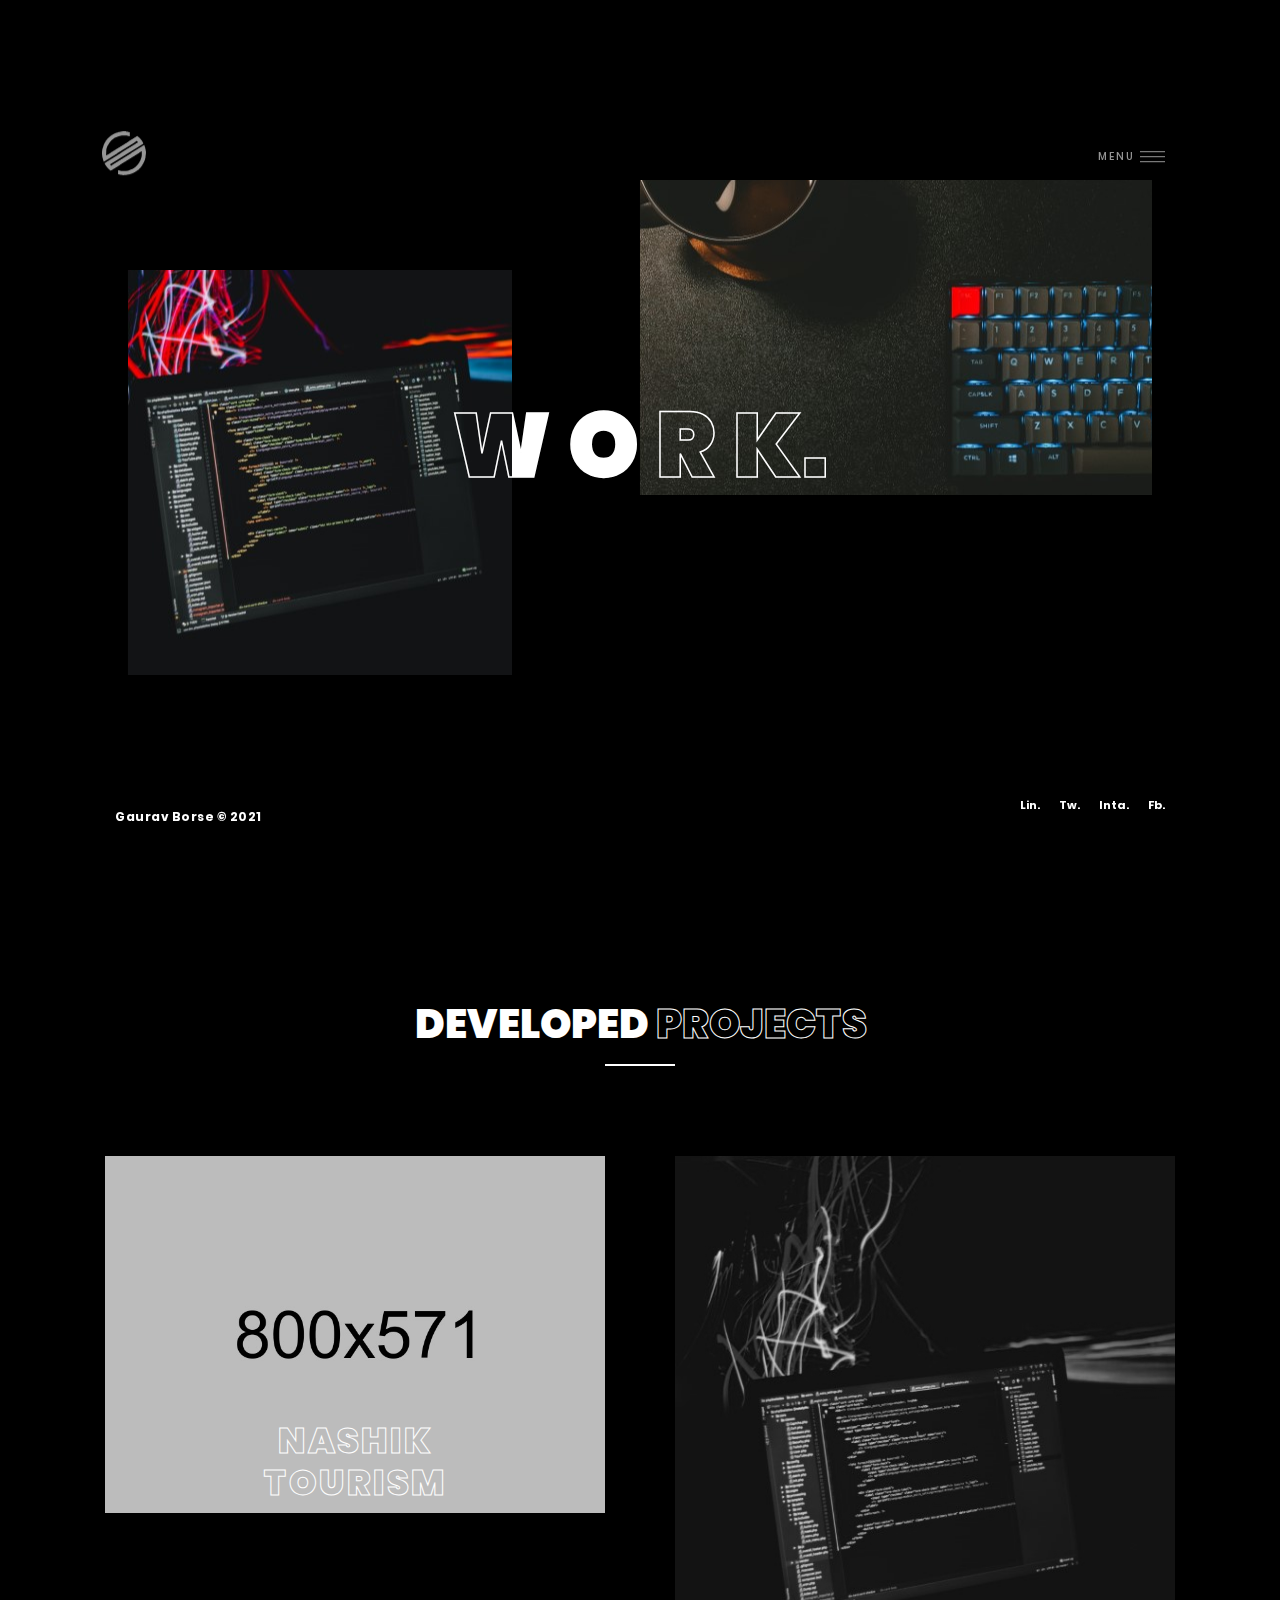
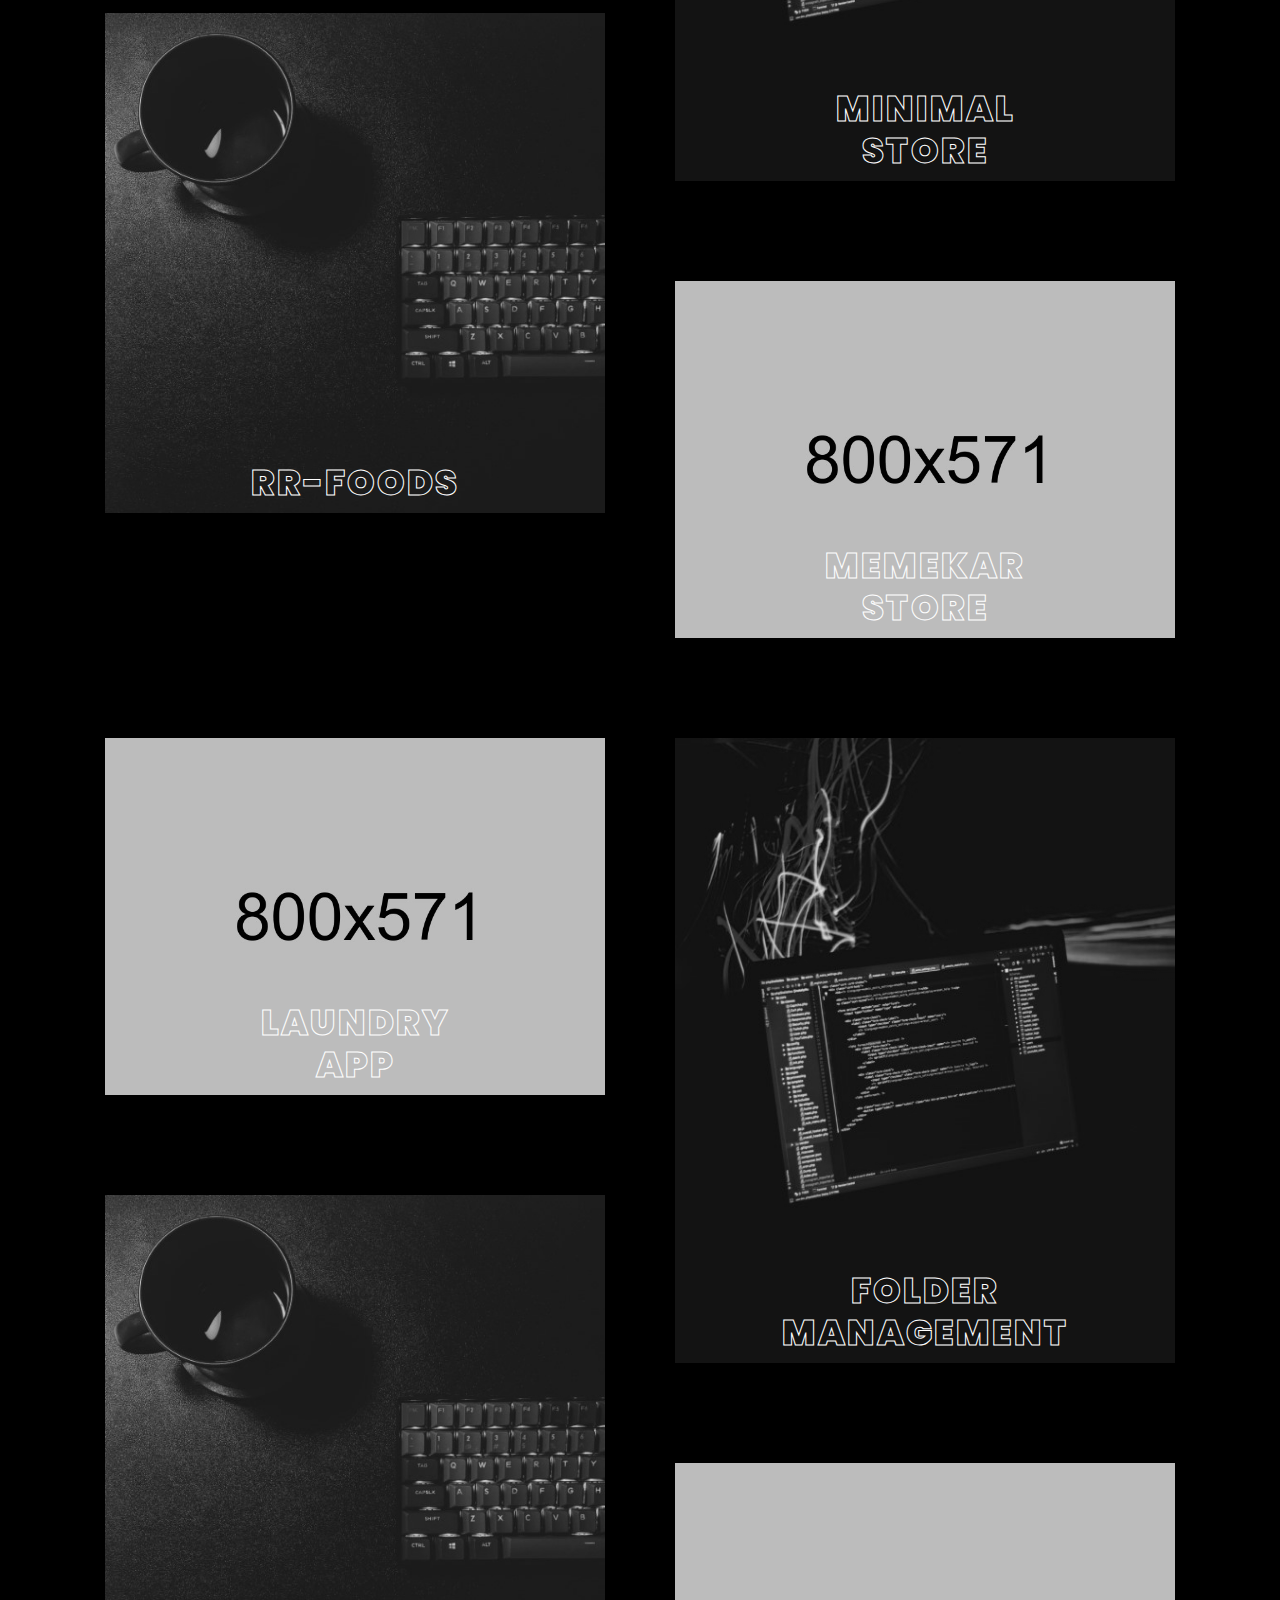
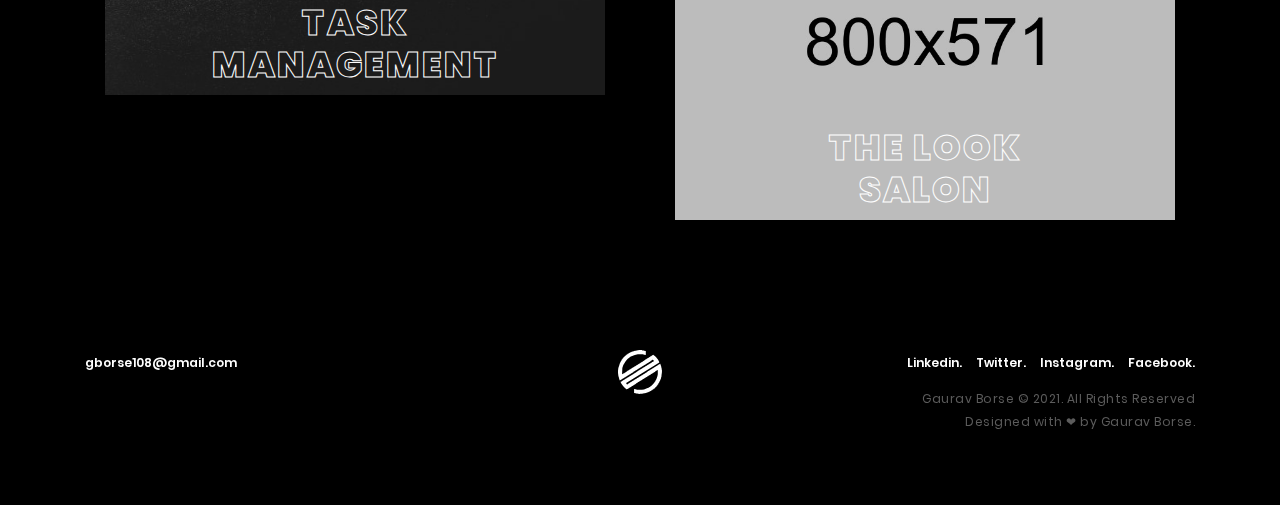
<file: work.html>
<!DOCTYPE html>
<html lang="en">
  <head>
    <meta charset="UTF-8" />
    <meta name="viewport" content="width=device-width, initial-scale=1.0" />
    <meta http-equiv="X-UA-Compatible" content="ie=edge" />
    <title>Gaurav Borse &mdash; Work</title>
    <link rel="stylesheet" href="assets/css/plugin.css" />
    <link rel="stylesheet" href="assets/css/main.css" />
    <link rel="stylesheet" href="assets/css/responsive.css" />
  </head>

  <body>
    <!-- Start Preload -->
    <div class="preloader"></div>
    <div class="block-1"></div>
    <div class="block-2"></div>
    <div class="logo-load">
      <img src="assets/img/logo.svg" alt="" />
    </div>
    <div class="logo-load spinning"></div>
    <div class="over-all"></div>
    <!-- End Preload -->

    <!-- Start Header -->
    <header>
      <nav>
        <!-- Logo -->
        <div class="logo hover-target">
          <a class="load-spiral" href="index.html"
            ><img src="assets/img/logo.svg" alt="logo"
          /></a>
        </div>
        <!-- Menu bar -->
        <div class="toggle-btn magnetic hover-target">
          <div class="burger-menu">
            <span class="one"></span>
            <span class="two"></span>
            <span class="tre"></span>
          </div>
        </div>
        <!-- Social -->
        <div class="scr socials">
          <div class="list-social">
            <ul>
              <li class="hover-target">
                <a
                  target="_blank"
                  href="https://www.linkedin.com/in/gaurav-borse/"
                  >Lin.</a
                >
              </li>
              <li class="hover-target">
                <a target="_blank" href="https://twitter.com/Gaurav__Borse"
                  >Tw.</a
                >
              </li>
              <li class="hover-target">
                <a
                  target="_blank"
                  href="https://www.instagram.com/gaurav.borse_/"
                  >Inta.</a
                >
              </li>
              <li class="hover-target">
                <a
                  target="_blank"
                  href="https://www.facebook.com/Gaurav.Borsee"
                  >Fb.</a
                >
              </li>
            </ul>
          </div>
        </div>

        <!-- Copyright -->
        <div class="scr copyright-top">
          <p>Gaurav Borse &copy; 2021</p>
        </div>

        <div class="bg-nav"></div>

        <!-- menu -->
        <div class="manu-container">
          <div class="menu">
            <div class="data">
              <div class="container">
                <div class="row">
                  <div class="col-md-6">
                    <div class="links text-center text-lg-left">
                      <ul>
                        <li>
                          <p>01</p>
                          <a
                            class="menu-link hover-target load-spiral"
                            href="index.html"
                            >Home</a
                          >
                        </li>
                        <li>
                          <p>02</p>
                          <a
                            class="menu-link hover-target load-spiral"
                            href="about.html"
                            >About</a
                          >
                        </li>
                        <li>
                            <p>03</p>
                            <a
                              class="menu-link hover-target load-spiral"
                              href="work.html"
                              >Work</a
                            >
                          </li>
                          <li>
                            <p>04</p>
                            <a
                              class="menu-link hover-target load-spiral"
                              href="resume.html"
                              >Resume</a
                            >
                          </li>
                          <li>
                            <p>05</p>
                            <a
                              class="menu-link hover-target load-spiral"
                              href="blog.html"
                              >Blog</a
                            >
                          </li>
                      </ul>
                    </div>
                  </div>

                  <!-- <div class="col-md-4 offset-md-2 centered text-right">
                    <div class="address-menu">
                      <h3>SAMBAT DESIGN STUDIO</h3>
                      <h4>
                        Flower 03/11 Street Klaten, Central Java, Indonesia
                      </h4>
                    </div>
                  </div> -->
                  
                </div>
              </div>
            </div>
          </div>
        </div>
      </nav>
    </header>
    <!-- End Header -->

    <!-- Start Content -->
    <div id="spiral">
      <!-- Header -->
      <div class="scrolls">
        <img draggable="false" src="assets/img/sroll.svg" alt="scroll" />
      </div>
      <div class="main-head">
        <div id="headmove">
          <div data-depth="0.2">
            <div class="bg-work"></div>
          </div>
          <div data-depth="0.3">
            <div class="bg-work-2"></div>
          </div>
        </div>
        <div class="heading-text">
          <div class="heading-text-front">
            <h1 class="title">W O R K.</h1>
          </div>
          <div class="heading-text-back">
            <h1 class="title">W O R K.</h1>
          </div>
        </div>
      </div>

      <!-- Portfolio -->

      <section class="folio-content text-uppercase">
        <div class="container">
          <div class="row">
            <div class="col-md-12">
              <div class="main-title text-center">
                <h2>Developed <span>Projects</span></h2>
              </div>
            </div>
            <div class="col-md-6">
              <div class="folio-item">
                <div class="img-folio cursorExplore">
                  <a class="load-spiral" href="work-detail.html">
                    <img
                      class="img-fluid"
                      src="assets/img/port/2.jpg"
                      draggable="false"
                      alt=""
                    />
                  </a>
                </div>
                <div class="text-folio text-center">
                  <h2 class="text-1">NASHIK TOURISM</h2>
                  <h2 class="text-2">NASHIK TOURISM</h2>
                </div>
              </div>
              <div class="folio-item">
                <div class="img-folio cursorExplore">
                  <a class="load-spiral" href="work-detail.html">
                    <img
                      class="img-fluid"
                      src="assets/img/port/1.jpg"
                      draggable="false"
                      alt=""
                    />
                  </a>
                </div>
                <div class="text-folio text-center">
                  <h2 class="text-1">RR-FOODS</h2>
                  <h2 class="text-2">RR-FOODS</h2>
                </div>
              </div>
            </div>

            <div class="col-md-6">
              <div class="folio-item">
                <div class="img-folio cursorExplore">
                  <a class="load-spiral" href="work-detail.html">
                    <img
                      class="img-fluid"
                      src="assets/img/port/3.jpg"
                      draggable="false"
                      alt=""
                    />
                  </a>
                </div>
                <div class="text-folio text-center">
                  <h2 class="text-1">MINIMAL STORE</h2>
                  <h2 class="text-2">MINIMAL STORE</h2>
                </div>
              </div>

              <div class="folio-item">
                <div class="img-folio cursorExplore">
                  <a class="load-spiral" href="work-detail.html">
                    <img
                      class="img-fluid"
                      src="assets/img/port/4.jpg"
                      draggable="false"
                      alt=""
                    />
                  </a>
                </div>
                <div class="text-folio text-center">
                  <h2 class="text-1">MEMEKAR STORE</h2>
                  <h2 class="text-2">MEMEKAR STORE</h2>
                </div>
              </div>
            </div>
            <div class="col-md-6">
              <div class="folio-item">
                <div class="img-folio cursorExplore">
                  <a class="load-spiral" href="work-detail.html">
                    <img
                      class="img-fluid"
                      src="assets/img/port/2.jpg"
                      draggable="false"
                      alt=""
                    />
                  </a>
                </div>
                <div class="text-folio text-center">
                  <h2 class="text-1">Laundry App</h2>
                  <h2 class="text-2">Laundry App</h2>
                </div>
              </div>
              <div class="folio-item">
                <div class="img-folio cursorExplore">
                  <a class="load-spiral" href="work-detail.html">
                    <img
                      class="img-fluid"
                      src="assets/img/port/1.jpg"
                      draggable="false"
                      alt=""
                    />
                  </a>
                </div>
                <div class="text-folio text-center">
                  <h2 class="text-1">Task Management</h2>
                  <h2 class="text-2">Task Management</h2>
                </div>
              </div>
            </div>

            <div class="col-md-6">
              <div class="folio-item">
                <div class="img-folio cursorExplore">
                  <a class="load-spiral" href="work-detail.html">
                    <img
                      class="img-fluid"
                      src="assets/img/port/3.jpg"
                      draggable="false"
                      alt=""
                    />
                  </a>
                </div>
                <div class="text-folio text-center">
                  <h2 class="text-1">Folder Management</hh2>
                  <h2 class="text-2">Folder Management</h2>
                </div>
              </div>

              <div class="folio-item">
                <div class="img-folio cursorExplore">
                  <a class="load-spiral" href="work-detail.html">
                    <img
                      class="img-fluid"
                      src="assets/img/port/4.jpg"
                      draggable="false"
                      alt=""
                    />
                  </a>
                </div>
                <div class="text-folio text-center">
                  <h2 class="text-1">The Look Salon</h2>
                  <h2 class="text-2">The Look Salon</h2>
                </div>
              </div>
            </div>
          </div>
        </div>
      </section>

      <!-- Footer -->
      <div class="footer">
        <div class="container">
          <div class="row">
            <div class="col-md-4 text-center text-md-left mt-30">
              <div class="mail hover-target">
                <a href="mailto:gborse108@gmail.com">gborse108@gmail.com</a>
              </div>
            </div>
            <div class="col-md-4 text-center mt-30">
              <div class="logo-foot">
                <img src="assets/img/logo.svg" alt="" />
              </div>
            </div>
            <div class="col-md-4 text-center text-md-right mt-30">
              <div class="sosmed">
                <ul>
                  <li class="hover-target">
                    <a
                      target="_blank"
                      href="https://www.linkedin.com/in/gaurav-borse/"
                      >Linkedin.</a
                    >
                  </li>
                  <li class="hover-target">
                    <a target="_blank" href="https://twitter.com/Gaurav__Borse"
                      >Twitter.</a
                    >
                  </li>
                  <li class="hover-target">
                    <a
                      target="_blank"
                      href="https://www.instagram.com/gaurav.borse_/"
                      >Instagram.</a
                    >
                  </li>
                  <li class="hover-target">
                    <a
                      target="_blank"
                      href="https://www.facebook.com/Gaurav.Borsee"
                      >Facebook.</a
                    >
                  </li>
                </ul>
              </div>
              <div class="copyright">
                <p>Gaurav Borse &copy; 2021. All Rights Reserved</p>
                <p>Designed with ❤ by Gaurav Borse.</p>
              </div>
              <br />
            </div>
          </div>
        </div>
      </div>
    </div>
    <!-- End Content -->

    <!-- Cursor -->
    <div class="cursor1" id="cursor1"></div>
    <div class="cursor" id="cursor"></div>

    <script src="assets/js/plugin.js"></script>
    <script src="assets/js/main.js"></script>
  </body>
</html>
</file>
<file: assets/css/main.css>
@charset "UTF-8";
/*-----------------------------------------------------------------

[Table of contents]

1. Setup
2. Navbar
3. Cursor
4. Header
5. Portfolio
6. About
7. Footer
8. Service
9. Partner
10. Work
11. Work Detail
12. Error page
13. Scroll Bar
14. Slider Text
15. Scroll Up Arrow
16. Media Queries

==================================================================*/
/* ==================================================

01 - SETUP

=====================================================*/
/* Google Font */
/* poppins-100 - latin */
@font-face {
  font-family: 'Poppins';
  font-style: normal;
  font-weight: 100;
  src: url("../fonts/poppins/poppins-v5-latin-100.eot");
  /* IE9 Compat Modes */
  src: local("Poppins Thin"), local("Poppins-Thin"), url("../fonts/poppins/poppins-v5-latin-100.eot?#iefix") format("embedded-opentype"), url("../fonts/poppins/poppins-v5-latin-100.woff2") format("woff2"), url("../fonts/poppins/poppins-v5-latin-100.woff") format("woff"), url("../fonts/poppins/poppins-v5-latin-100.ttf") format("truetype"), url("../fonts/poppins/poppins-v5-latin-100.svg#Poppins") format("svg");
  /* Legacy iOS */
}

/* poppins-100italic - latin */
@font-face {
  font-family: 'Poppins';
  font-style: italic;
  font-weight: 100;
  src: url("../fonts/poppins/poppins-v5-latin-100italic.eot");
  /* IE9 Compat Modes */
  src: local("Poppins Thin Italic"), local("Poppins-ThinItalic"), url("../fonts/poppins/poppins-v5-latin-100italic.eot?#iefix") format("embedded-opentype"), url("../fonts/poppins/poppins-v5-latin-100italic.woff2") format("woff2"), url("../fonts/poppins/poppins-v5-latin-100italic.woff") format("woff"), url("../fonts/poppins/poppins-v5-latin-100italic.ttf") format("truetype"), url("../fonts/poppins/poppins-v5-latin-100italic.svg#Poppins") format("svg");
  /* Legacy iOS */
}

/* poppins-200 - latin */
@font-face {
  font-family: 'Poppins';
  font-style: normal;
  font-weight: 200;
  src: url("../fonts/poppins/poppins-v5-latin-200.eot");
  /* IE9 Compat Modes */
  src: local("Poppins ExtraLight"), local("Poppins-ExtraLight"), url("../fonts/poppins/poppins-v5-latin-200.eot?#iefix") format("embedded-opentype"), url("../fonts/poppins/poppins-v5-latin-200.woff2") format("woff2"), url("../fonts/poppins/poppins-v5-latin-200.woff") format("woff"), url("../fonts/poppins/poppins-v5-latin-200.ttf") format("truetype"), url("../fonts/poppins/poppins-v5-latin-200.svg#Poppins") format("svg");
  /* Legacy iOS */
}

/* poppins-300italic - latin */
@font-face {
  font-family: 'Poppins';
  font-style: italic;
  font-weight: 300;
  src: url("../fonts/poppins/poppins-v5-latin-300italic.eot");
  /* IE9 Compat Modes */
  src: local("Poppins Light Italic"), local("Poppins-LightItalic"), url("../fonts/poppins/poppins-v5-latin-300italic.eot?#iefix") format("embedded-opentype"), url("../fonts/poppins/poppins-v5-latin-300italic.woff2") format("woff2"), url("../fonts/poppins/poppins-v5-latin-300italic.woff") format("woff"), url("../fonts/poppins/poppins-v5-latin-300italic.ttf") format("truetype"), url("../fonts/poppins/poppins-v5-latin-300italic.svg#Poppins") format("svg");
  /* Legacy iOS */
}

/* poppins-300 - latin */
@font-face {
  font-family: 'Poppins';
  font-style: normal;
  font-weight: 300;
  src: url("../fonts/poppins/poppins-v5-latin-300.eot");
  /* IE9 Compat Modes */
  src: local("Poppins Light"), local("Poppins-Light"), url("../fonts/poppins/poppins-v5-latin-300.eot?#iefix") format("embedded-opentype"), url("../fonts/poppins/poppins-v5-latin-300.woff2") format("woff2"), url("../fonts/poppins/poppins-v5-latin-300.woff") format("woff"), url("../fonts/poppins/poppins-v5-latin-300.ttf") format("truetype"), url("../fonts/poppins/poppins-v5-latin-300.svg#Poppins") format("svg");
  /* Legacy iOS */
}

/* poppins-regular - latin */
@font-face {
  font-family: 'Poppins';
  font-style: normal;
  font-weight: 400;
  src: url("../fonts/poppins/poppins-v5-latin-regular.eot");
  /* IE9 Compat Modes */
  src: local("Poppins Regular"), local("Poppins-Regular"), url("../fonts/poppins/poppins-v5-latin-regular.eot?#iefix") format("embedded-opentype"), url("../fonts/poppins/poppins-v5-latin-regular.woff2") format("woff2"), url("../fonts/poppins/poppins-v5-latin-regular.woff") format("woff"), url("../fonts/poppins/poppins-v5-latin-regular.ttf") format("truetype"), url("../fonts/poppins/poppins-v5-latin-regular.svg#Poppins") format("svg");
  /* Legacy iOS */
}

/* poppins-italic - latin */
@font-face {
  font-family: 'Poppins';
  font-style: italic;
  font-weight: 400;
  src: url("../fonts/poppins/poppins-v5-latin-italic.eot");
  /* IE9 Compat Modes */
  src: local("Poppins Italic"), local("Poppins-Italic"), url("../fonts/poppins/poppins-v5-latin-italic.eot?#iefix") format("embedded-opentype"), url("../fonts/poppins/poppins-v5-latin-italic.woff2") format("woff2"), url("../fonts/poppins/poppins-v5-latin-italic.woff") format("woff"), url("../fonts/poppins/poppins-v5-latin-italic.ttf") format("truetype"), url("../fonts/poppins/poppins-v5-latin-italic.svg#Poppins") format("svg");
  /* Legacy iOS */
}

/* poppins-200italic - latin */
@font-face {
  font-family: 'Poppins';
  font-style: italic;
  font-weight: 200;
  src: url("../fonts/poppins/poppins-v5-latin-200italic.eot");
  /* IE9 Compat Modes */
  src: local("Poppins ExtraLight Italic"), local("Poppins-ExtraLightItalic"), url("../fonts/poppins/poppins-v5-latin-200italic.eot?#iefix") format("embedded-opentype"), url("../fonts/poppins/poppins-v5-latin-200italic.woff2") format("woff2"), url("../fonts/poppins/poppins-v5-latin-200italic.woff") format("woff"), url("../fonts/poppins/poppins-v5-latin-200italic.ttf") format("truetype"), url("../fonts/poppins/poppins-v5-latin-200italic.svg#Poppins") format("svg");
  /* Legacy iOS */
}

/* poppins-500 - latin */
@font-face {
  font-family: 'Poppins';
  font-style: normal;
  font-weight: 500;
  src: url("../fonts/poppins/poppins-v5-latin-500.eot");
  /* IE9 Compat Modes */
  src: local("Poppins Medium"), local("Poppins-Medium"), url("../fonts/poppins/poppins-v5-latin-500.eot?#iefix") format("embedded-opentype"), url("../fonts/poppins/poppins-v5-latin-500.woff2") format("woff2"), url("../fonts/poppins/poppins-v5-latin-500.woff") format("woff"), url("../fonts/poppins/poppins-v5-latin-500.ttf") format("truetype"), url("../fonts/poppins/poppins-v5-latin-500.svg#Poppins") format("svg");
  /* Legacy iOS */
}

/* poppins-500italic - latin */
@font-face {
  font-family: 'Poppins';
  font-style: italic;
  font-weight: 500;
  src: url("../fonts/poppins/poppins-v5-latin-500italic.eot");
  /* IE9 Compat Modes */
  src: local("Poppins Medium Italic"), local("Poppins-MediumItalic"), url("../fonts/poppins/poppins-v5-latin-500italic.eot?#iefix") format("embedded-opentype"), url("../fonts/poppins/poppins-v5-latin-500italic.woff2") format("woff2"), url("../fonts/poppins/poppins-v5-latin-500italic.woff") format("woff"), url("../fonts/poppins/poppins-v5-latin-500italic.ttf") format("truetype"), url("../fonts/poppins/poppins-v5-latin-500italic.svg#Poppins") format("svg");
  /* Legacy iOS */
}

/* poppins-600italic - latin */
@font-face {
  font-family: 'Poppins';
  font-style: italic;
  font-weight: 600;
  src: url("../fonts/poppins/poppins-v5-latin-600italic.eot");
  /* IE9 Compat Modes */
  src: local("Poppins SemiBold Italic"), local("Poppins-SemiBoldItalic"), url("../fonts/poppins/poppins-v5-latin-600italic.eot?#iefix") format("embedded-opentype"), url("../fonts/poppins/poppins-v5-latin-600italic.woff2") format("woff2"), url("../fonts/poppins/poppins-v5-latin-600italic.woff") format("woff"), url("../fonts/poppins/poppins-v5-latin-600italic.ttf") format("truetype"), url("../fonts/poppins/poppins-v5-latin-600italic.svg#Poppins") format("svg");
  /* Legacy iOS */
}

/* poppins-600 - latin */
@font-face {
  font-family: 'Poppins';
  font-style: normal;
  font-weight: 600;
  src: url("../fonts/poppins/poppins-v5-latin-600.eot");
  /* IE9 Compat Modes */
  src: local("Poppins SemiBold"), local("Poppins-SemiBold"), url("../fonts/poppins/poppins-v5-latin-600.eot?#iefix") format("embedded-opentype"), url("../fonts/poppins/poppins-v5-latin-600.woff2") format("woff2"), url("../fonts/poppins/poppins-v5-latin-600.woff") format("woff"), url("../fonts/poppins/poppins-v5-latin-600.ttf") format("truetype"), url("../fonts/poppins/poppins-v5-latin-600.svg#Poppins") format("svg");
  /* Legacy iOS */
}

/* poppins-700 - latin */
@font-face {
  font-family: 'Poppins';
  font-style: normal;
  font-weight: 700;
  src: url("../fonts/poppins/poppins-v5-latin-700.eot");
  /* IE9 Compat Modes */
  src: local("Poppins Bold"), local("Poppins-Bold"), url("../fonts/poppins/poppins-v5-latin-700.eot?#iefix") format("embedded-opentype"), url("../fonts/poppins/poppins-v5-latin-700.woff2") format("woff2"), url("../fonts/poppins/poppins-v5-latin-700.woff") format("woff"), url("../fonts/poppins/poppins-v5-latin-700.ttf") format("truetype"), url("../fonts/poppins/poppins-v5-latin-700.svg#Poppins") format("svg");
  /* Legacy iOS */
}

/* poppins-700italic - latin */
@font-face {
  font-family: 'Poppins';
  font-style: italic;
  font-weight: 700;
  src: url("../fonts/poppins/poppins-v5-latin-700italic.eot");
  /* IE9 Compat Modes */
  src: local("Poppins Bold Italic"), local("Poppins-BoldItalic"), url("../fonts/poppins/poppins-v5-latin-700italic.eot?#iefix") format("embedded-opentype"), url("../fonts/poppins/poppins-v5-latin-700italic.woff2") format("woff2"), url("../fonts/poppins/poppins-v5-latin-700italic.woff") format("woff"), url("../fonts/poppins/poppins-v5-latin-700italic.ttf") format("truetype"), url("../fonts/poppins/poppins-v5-latin-700italic.svg#Poppins") format("svg");
  /* Legacy iOS */
}

/* poppins-800 - latin */
@font-face {
  font-family: 'Poppins';
  font-style: normal;
  font-weight: 800;
  src: url("../fonts/poppins/poppins-v5-latin-800.eot");
  /* IE9 Compat Modes */
  src: local("Poppins ExtraBold"), local("Poppins-ExtraBold"), url("../fonts/poppins/poppins-v5-latin-800.eot?#iefix") format("embedded-opentype"), url("../fonts/poppins/poppins-v5-latin-800.woff2") format("woff2"), url("../fonts/poppins/poppins-v5-latin-800.woff") format("woff"), url("../fonts/poppins/poppins-v5-latin-800.ttf") format("truetype"), url("../fonts/poppins/poppins-v5-latin-800.svg#Poppins") format("svg");
  /* Legacy iOS */
}

/* poppins-800italic - latin */
@font-face {
  font-family: 'Poppins';
  font-style: italic;
  font-weight: 800;
  src: url("../fonts/poppins/poppins-v5-latin-800italic.eot");
  /* IE9 Compat Modes */
  src: local("Poppins ExtraBold Italic"), local("Poppins-ExtraBoldItalic"), url("../fonts/poppins/poppins-v5-latin-800italic.eot?#iefix") format("embedded-opentype"), url("../fonts/poppins/poppins-v5-latin-800italic.woff2") format("woff2"), url("../fonts/poppins/poppins-v5-latin-800italic.woff") format("woff"), url("../fonts/poppins/poppins-v5-latin-800italic.ttf") format("truetype"), url("../fonts/poppins/poppins-v5-latin-800italic.svg#Poppins") format("svg");
  /* Legacy iOS */
}

/* poppins-900 - latin */
@font-face {
  font-family: 'Poppins';
  font-style: normal;
  font-weight: 900;
  src: url("../fonts/poppins/poppins-v5-latin-900.eot");
  /* IE9 Compat Modes */
  src: local("Poppins Black"), local("Poppins-Black"), url("../fonts/poppins/poppins-v5-latin-900.eot?#iefix") format("embedded-opentype"), url("../fonts/poppins/poppins-v5-latin-900.woff2") format("woff2"), url("../fonts/poppins/poppins-v5-latin-900.woff") format("woff"), url("../fonts/poppins/poppins-v5-latin-900.ttf") format("truetype"), url("../fonts/poppins/poppins-v5-latin-900.svg#Poppins") format("svg");
  /* Legacy iOS */
}

/* poppins-900italic - latin */
@font-face {
  font-family: 'Poppins';
  font-style: italic;
  font-weight: 900;
  src: url("../fonts/poppins/poppins-v5-latin-900italic.eot");
  /* IE9 Compat Modes */
  src: local("Poppins Black Italic"), local("Poppins-BlackItalic"), url("../fonts/poppins/poppins-v5-latin-900italic.eot?#iefix") format("embedded-opentype"), url("../fonts/poppins/poppins-v5-latin-900italic.woff2") format("woff2"), url("../fonts/poppins/poppins-v5-latin-900italic.woff") format("woff"), url("../fonts/poppins/poppins-v5-latin-900italic.ttf") format("truetype"), url("../fonts/poppins/poppins-v5-latin-900italic.svg#Poppins") format("svg");
  /* Legacy iOS */
}

h1,
h2,
h3,
h4,
h5 {
  font-family: 'Poppins', sans-serif;
}

p {
  font-family: 'Poppins', sans-serif;
  font-size: 15px;
  color: #fff;
  line-height: 30px;
  letter-spacing: .5px;
}

section {
  padding-top: 100px;
  padding-bottom: 100px;
}

a:hover {
  text-decoration: none;
}

.over-all {
  width: 100%;
  height: 100vh;
  position: fixed;
  top: 0;
  left: 0;
  z-index: 90;
  background: #000;
  mix-blend-mode: color;
  pointer-events: none;
  opacity: 0;
}

.preloader {
  width: 100%;
  height: 100vh;
  position: fixed;
  top: 0;
  left: 0;
  z-index: 9999;
  opacity: 1;
}

.spinning {
  width: 100px;
  height: 100px;
  background: url("../img/wait.svg") no-repeat center center;
  border: 0;
  -webkit-animation-name: spin;
          animation-name: spin;
  -webkit-animation-duration: 10s;
          animation-duration: 10s;
  -webkit-animation-iteration-count: infinite;
          animation-iteration-count: infinite;
  margin-left: -50px;
  margin-top: -50px;
  mix-blend-mode: normal;
}

.block-1 {
  width: 100%;
  height: 100vh;
  bottom: 0;
  left: 0;
  background: #000;
  position: fixed;
  z-index: 998;
}

.block-2 {
  width: 100%;
  height: 100vh;
  top: 0;
  left: 0;
  background: #000;
  position: fixed;
  z-index: 999;
}

.logo-load {
  position: fixed;
  transform: translate(-50%, -50%);
  -webkit-transform: translate(-50%, -50%);
  -moz-transform: translate(-50%, -50%);
  -ms-transform: translate(-50%, -50%);
  -o-transform: translate(-50%, -50%);
  left: 50%;
  top: 50%;
  mix-blend-mode: difference;
  z-index: 9999;
}

* {
  padding: 0;
  margin: 0;
  -webkit-box-sizing: border-box;
          box-sizing: border-box;
  font-family: 'Poppins', sans-serif;
}

.centered {
  display: -webkit-box;
  display: -ms-flexbox;
  display: flex;
  -webkit-box-align: center;
      -ms-flex-align: center;
          align-items: center;
  -webkit-box-pack: center;
      -ms-flex-pack: center;
          justify-content: center;
}

.between {
  padding-top: 100px;
  padding-bottom: 100px;
}

/* margin-top */
.mt-half {
  margin-top: 90vh !important;
}

.mt-0 {
  margin-top: 0px !important;
}

.mt-10 {
  margin-top: 10px !important;
}

.mt-20 {
  margin-top: 20px !important;
}

.mt-30 {
  margin-top: 30px !important;
}

.mt-40 {
  margin-top: 40px !important;
}

.mt-50 {
  margin-top: 50px !important;
}

.mt-60 {
  margin-top: 60px !important;
}

.mt-70 {
  margin-top: 70px !important;
}

.mt-70 {
  margin-top: 70px !important;
}

.mt-80 {
  margin-top: 80px !important;
}

.mt-90 {
  margin-top: 90px !important;
}

.mt-100 {
  margin-top: 100px !important;
}

.mt-200 {
  padding-top: 200px !important;
}

/* margin bottom */
.mb-0 {
  margin-bottom: 0px !important;
}

.mb-10 {
  margin-bottom: 10px !important;
}

.mb-20 {
  margin-bottom: 20px !important;
}

.mb-30 {
  margin-bottom: 30px !important;
}

.mb-40 {
  margin-bottom: 40px !important;
}

.mb-50 {
  margin-bottom: 50px !important;
}

.mb-60 {
  margin-bottom: 60px !important;
}

.mb-70 {
  margin-bottom: 70px !important;
}

.mb-70 {
  margin-bottom: 70px !important;
}

.mb-80 {
  margin-bottom: 80px !important;
}

.mb-90 {
  margin-bottom: 90px !important;
}

.mb-100 {
  margin-bottom: 100px !important;
}

.bg-darks {
  background: #000;
}

::-moz-selection {
  color: #000;
}

::selection {
  color: #000;
}

::-moz-selection {
  color: #000;
}

::selection {
  background-color: #fff;
}

::-moz-selection {
  background-color: #fff;
}

mark {
  color: #212121;
}

body {
  background: #000;
}

/* ==================================================

2 - NAVBAR

=====================================================*/
.copyright-top {
  position: fixed;
  top: 88vh;
  left: 9%;
  z-index: 10;
}

.copyright-top p {
  font-size: 12px;
  margin: 10px 0 0 0;
  color: #fff;
  font-weight: 700;
}

.socials {
  position: fixed;
  top: 88vh;
  right: 9%;
  z-index: 10;
}

.socials ul {
  list-style: none;
}

.socials ul li {
  display: inline;
  margin-left: 15px;
}

.socials ul li a {
  font-size: 11px;
  color: #fff;
  font-weight: 700;
}

.socials ul li a:hover {
  text-decoration: none;
}

.toggle-btn {
  display: -webkit-box;
  display: -ms-flexbox;
  display: flex;
  -webkit-box-pack: center;
      -ms-flex-pack: center;
          justify-content: center;
  -webkit-box-align: center;
      -ms-flex-align: center;
          align-items: center;
  position: fixed;
  margin-top: 10vh;
  width: 50px;
  height: 50px;
  right: 8%;
  mix-blend-mode: difference;
  z-index: 99 !important;
}

nav .container {
  position: relative;
}

.logo {
  position: fixed;
  margin-top: 10vh;
  width: 50px;
  height: 50px;
  left: 8%;
  mix-blend-mode: difference;
  z-index: 99 !important;
}

.toggle-btn::before {
  content: 'MENU';
  position: absolute;
  width: 80px;
  font-size: 10px;
  letter-spacing: 2px;
  color: #fff;
  right: 0px;
  font-weight: 500;
}

.one {
  display: block;
  position: relative;
  width: 25px;
  height: 1px;
  background: #fff;
}

.two {
  display: block;
  position: relative;
  width: 25px;
  height: 1px;
  background: #fff;
  margin-top: 4px;
}

.tre {
  display: block;
  position: relative;
  width: 25px;
  height: 1px;
  background: #fff;
  margin-top: 4px;
}

.bg-nav {
  position: fixed;
  top: 0;
  z-index: 97;
  height: 100vh;
  width: 100%;
  background: #000;
  opacity: 0;
  pointer-events: none;
}

.menu {
  opacity: 0;
  position: fixed;
  top: 0;
  z-index: 98;
  height: 100vh;
  width: 100%;
  background-color: transparent;
  display: -webkit-box;
  display: -ms-flexbox;
  display: flex;
  -webkit-box-align: center;
      -ms-flex-align: center;
          align-items: center;
  -webkit-box-pack: center;
      -ms-flex-pack: center;
          justify-content: center;
}

.menu-text p {
  font-weight: 300;
  line-height: 30px;
  color: #fff;
}

.data {
  text-align: left;
}

.data ul {
  padding: 0;
}

ul {
  list-style: none;
  padding: 0;
}

.menu li {
  color: #fff;
}

.menu li p {
  position: absolute;
  opacity: .5;
  top: 25px;
  left: -10px;
}

a.menu-link {
  font-family: 'Poppins', sans-serif;
  display: inline-block;
  text-decoration: none;
  color: transparent;
  opacity: .7;
  -webkit-text-stroke: 1px #fff;
  font-size: 50px;
  font-weight: 900;
  margin: 0 20px;
  overflow: hidden;
  -webkit-transition: all 0.4s ease;
  transition: all 0.4s ease;
}

a.menu-link:hover {
  opacity: 1;
}

a.menu-link.active {
  opacity: 1;
}

.toggle-btn:hover {
  cursor: pointer;
}

.address-menu h3 {
  font-size: 30px;
  color: #fff;
  font-weight: 600;
}

.address-menu h4 {
  color: #fff;
  font-size: 12px;
  opacity: .5;
}

a {
  cursor: none;
}

/* ==================================================

3 - CURSOR

=====================================================*/
.cursor,
.cursor1 {
  pointer-events: none;
  position: fixed;
  top: 0;
  left: 0;
  border-radius: 50%;
  opacity: 0;
  -webkit-transform: translate(-50%, -50%);
          transform: translate(-50%, -50%);
  -webkit-transition: opacity .3s ease-in-out, -webkit-transform 0.3s ease-in-out;
  transition: opacity .3s ease-in-out, -webkit-transform 0.3s ease-in-out;
  transition: opacity .3s ease-in-out, transform 0.3s ease-in-out;
  transition: opacity .3s ease-in-out, transform 0.3s ease-in-out, -webkit-transform 0.3s ease-in-out;
  z-index: 9999999;
}

.cursor {
  width: 7px;
  height: 7px;
  background-color: #fff;
  mix-blend-mode: difference;
}

.cursor1 {
  width: 30px;
  height: 30px;
  border: 1px solid #fff;
  mix-blend-mode: difference;
}

.cursor1.expand {
  background-color: #fff;
  border: 0;
  mix-blend-mode: difference;
  transform: translate(-50%, -50%) scale(1.6);
  -webkit-transform: translate(-50%, -50%) scale(1.6);
  -moz-transform: translate(-50%, -50%) scale(1.6);
  -ms-transform: translate(-50%, -50%) scale(1.6);
  -o-transform: translate(-50%, -50%) scale(1.6);
}

.cursor1.drag::before,
.cursor1.drag::after {
  color: #000;
  font-family: 'fonticons';
  font-size: .6rem;
  margin-top: -.6rem;
  position: absolute;
  top: 50%;
}

.cursor1.drag::before {
  content: '\e801';
  left: -10px;
}

.cursor1.drag::after {
  content: '\e803';
  right: -10px;
}

.cursorDrag {
  cursor: none !important;
}

.cursor1.explore {
  width: 100px;
  height: 100px;
  background: url("../img/click.svg") no-repeat center center;
  border: 0;
  -webkit-animation-name: spin;
          animation-name: spin;
  -webkit-animation-duration: 10s;
          animation-duration: 10s;
  -webkit-animation-iteration-count: infinite;
          animation-iteration-count: infinite;
  margin-left: -50px;
  margin-top: -50px;
  mix-blend-mode: normal;
}

.cursor1.zoom {
  width: 100px;
  height: 100px;
  background: url("../img/zoom.svg") no-repeat center center;
  border: 0;
  -webkit-animation-name: spin;
          animation-name: spin;
  -webkit-animation-duration: 10s;
          animation-duration: 10s;
  -webkit-animation-iteration-count: infinite;
          animation-iteration-count: infinite;
  margin-left: -50px;
  margin-top: -50px;
  mix-blend-mode: normal;
}

.cursor1.next {
  width: 100px;
  height: 100px;
  background: url("../img/next.svg") no-repeat center center;
  border: 0;
  -webkit-animation-name: spin;
          animation-name: spin;
  -webkit-animation-duration: 10s;
          animation-duration: 10s;
  -webkit-animation-iteration-count: infinite;
          animation-iteration-count: infinite;
  margin-left: -50px;
  margin-top: -50px;
  mix-blend-mode: normal;
}

.cursor1.prev {
  width: 100px;
  height: 100px;
  background: url("../img/prev.svg") no-repeat center center;
  border: 0;
  -webkit-animation-name: spin;
          animation-name: spin;
  -webkit-animation-duration: 10s;
          animation-duration: 10s;
  -webkit-animation-iteration-count: infinite;
          animation-iteration-count: infinite;
  margin-left: -50px;
  margin-top: -50px;
  mix-blend-mode: normal;
}

/* ==================================================

4 - HEADER

=====================================================*/
.scrolls {
  z-index: 10;
  position: absolute;
  top: calc(90vh - 50px);
  left: calc(50% - 50px);
  -webkit-animation-name: spin;
          animation-name: spin;
  -webkit-animation-duration: 20s;
          animation-duration: 20s;
  -webkit-animation-iteration-count: infinite;
          animation-iteration-count: infinite;
  -webkit-animation-timing-function: linear;
          animation-timing-function: linear;
}

.bg-right {
  background: #000;
  z-index: 3;
  position: fixed;
  transform: translate(-50%, -50%) skew(20deg);
  -webkit-transform: translate(-50%, -50%) skew(20deg);
  -moz-transform: translate(-50%, -50%) skew(20deg);
  -ms-transform: translate(-50%, -50%) skew(20deg);
  -o-transform: translate(-50%, -50%) skew(20deg);
  text-align: center;
  left: 50%;
  height: 80vh;
  width: 20vw;
  top: 50vh;
}

.bg-3 {
  background: url("../img/home.jpg") center no-repeat;
  background-size: cover;
  z-index: 3;
  position: fixed;
  transform: translate(-50%, -50%);
  -webkit-transform: translate(-50%, -50%);
  -moz-transform: translate(-50%, -50%);
  -ms-transform: translate(-50%, -50%);
  -o-transform: translate(-50%, -50%);
  text-align: center;
  left: 50%;
  height: 50vh;
  width: 45vw;
  top: 50vh;
}

.heading-text-front {
  position: absolute;
  transform: translate(-50%, -50%);
  -webkit-transform: translate(-50%, -50%);
  -moz-transform: translate(-50%, -50%);
  -ms-transform: translate(-50%, -50%);
  -o-transform: translate(-50%, -50%);
  text-align: center;
  left: 50%;
  width: 90%;
  top: 50%;
  z-index: 4;
}

.heading-text-front h1 {
  font-family: 'Poppins', sans-serif;
  text-transform: uppercase;
  color: transparent;
  font-weight: 900;
  font-size: 60px;
  -webkit-text-stroke: 1.5px #fff;
  letter-spacing: 1px;
}

.heading-text-back {
  position: absolute;
  transform: translate(-50%, -50%);
  -webkit-transform: translate(-50%, -50%);
  -moz-transform: translate(-50%, -50%);
  -ms-transform: translate(-50%, -50%);
  -o-transform: translate(-50%, -50%);
  text-align: center;
  left: 50%;
  width: 90%;
  top: 50%;
  z-index: -1;
}

.heading-text-back h1 {
  font-family: 'Poppins', sans-serif;
  text-transform: uppercase;
  color: #fff;
  font-weight: 900;
  font-size: 60px;
  -webkit-text-stroke: 0px #fff;
  letter-spacing: 1px;
}

.main-head {
  position: relative;
  height: 100vh;
  overflow: hidden;
  z-index: -1;
}

.main-head .container {
  position: relative;
}

h1.title {
  font-size: 90px;
}

@-webkit-keyframes spin {
  from {
    -webkit-transform: rotate(0deg);
            transform: rotate(0deg);
  }
  to {
    -webkit-transform: rotate(360deg);
            transform: rotate(360deg);
  }
}

@keyframes spin {
  from {
    -webkit-transform: rotate(0deg);
            transform: rotate(0deg);
  }
  to {
    -webkit-transform: rotate(360deg);
            transform: rotate(360deg);
  }
}

/* ==================================================

5 - PORTFOLIO

=====================================================*/
.main-title::before {
  position: absolute;
  width: 70px;
  height: 2px;
  background: #fff;
  content: '';
  bottom: -10px;
  left: calc(50% - 35px);
}

.main-title h2 {
  text-transform: uppercase;
  color: #fff;
  font-size: 40px;
  font-family: 'Poppins', sans-serif;
  font-weight: 900;
}

.main-title h2 span {
  -webkit-text-stroke: 1px #fff;
  color: transparent;
  font-family: 'Poppins', sans-serif;
  font-weight: 900;
}

.main-title-1::before {
  position: absolute;
  width: 70px;
  height: 2px;
  background: #000;
  content: '';
  bottom: -10px;
  left: calc(50% - 35px);
}

.main-title-1 h2 {
  text-transform: uppercase;
  color: #fff;
  font-size: 45px;
  font-family: 'Poppins', sans-serif;
  font-weight: 900;
}

.main-title-1 h2 span {
  -webkit-text-stroke: 1px #fff;
  color: transparent;
  font-family: 'Poppins', sans-serif;
  font-weight: 900;
}

.folio-content {
  background: #000;
}

.folio-content .folio-item {
  margin-top: 100px;
  position: relative;
  padding: 0 20px;
}

.folio-content .folio-item .img-folio {
  z-index: 2;
  position: relative;
}

.folio-content .folio-item .img-folio a {
  cursor: none;
}

.folio-content .folio-item .img-folio img {
  -webkit-filter: grayscale(100%);
  /* Safari 6.0 - 9.0 */
  filter: grayscale(100%);
}

.folio-content .folio-item .img-folio:hover img {
  -webkit-filter: grayscale(0%);
  /* Safari 6.0 - 9.0 */
  filter: grayscale(0%);
}

.folio-content .folio-item .text-folio h2.text-1 {
  position: absolute;
  font-family: 'Poppins', sans-serif;
  color: transparent;
  font-weight: 900;
  font-size: 35px;
  letter-spacing: 2px;
  -webkit-text-stroke: 1px #fff;
  z-index: 4;
  left: 50%;
  bottom: 1px;
  transform: translateX(-50%);
  -webkit-transform: translateX(-50%);
  -moz-transform: translateX(-50%);
  -ms-transform: translateX(-50%);
  -o-transform: translateX(-50%);
}

.folio-content .folio-item .text-folio h2.text-2 {
  position: absolute;
  font-family: 'Poppins', sans-serif;
  color: #fff;
  font-weight: 900;
  font-size: 35px;
  letter-spacing: 2px;
  z-index: 1;
  left: 50%;
  bottom: 1px;
  transform: translateX(-50%);
  -webkit-transform: translateX(-50%);
  -moz-transform: translateX(-50%);
  -ms-transform: translateX(-50%);
  -o-transform: translateX(-50%);
}

/* ==================================================

6 - ABOUT

=====================================================*/
.bg-about {
  background: url("../img/about-2.jpg") center no-repeat;
  z-index: 3;
  position: fixed;
  text-align: center;
  left: 50%;
  height: 35vh;
  width: 40vw;
  top: 20vh;
}

.bg-about-2 {
  background: url("../img/about-1.jpg") center no-repeat;
  z-index: 3;
  position: fixed;
  text-align: center;
  left: 10vw;
  height: 45vh;
  width: 30vw;
  top: 30vh;
}

.about {
  background: #000;
}

.about-page {
  background: #000;
  padding: 20px;
}

#img-about {
  position: relative;
}

.img-mask {
  position: absolute;
  width: 120%;
  height: 120%;
  left: 0;
  top: 0;
  z-index: 2;
  background: #000;
}

.about-text h3 {
  font-family: 'Poppins', sans-serif;
  margin-bottom: 20px;
  color: #fff;
  font-weight: 800;
}

.abt-text {
  margin-left: -200px;
  background: #000;
  padding: 40px 40px;
}

.abt-text a {
  font-size: 14px;
  color: #5c5c5c;
  font-weight: 900;
  position: relative;
}

.abt-text a::after {
  width: 40px;
  height: 2px;
  position: absolute;
  content: '';
  top: 10px;
  margin-left: 5px;
  background: #5c5c5c;
  transition: all ease-in-out .3s;
  -webkit-transition: all ease-in-out .3s;
  -moz-transition: all ease-in-out .3s;
  -ms-transition: all ease-in-out .3s;
  -o-transition: all ease-in-out .3s;
}

.abt-text a:hover {
  text-decoration: none;
}

.abt-text a:hover::after {
  margin-left: 15px;
}

.sub-abt {
  position: absolute;
  right: 0;
  top: 50%;
  transform: rotate(90deg) translateY(-50%) translateX(-50%);
  -webkit-transform: rotate(90deg) translateY(-50%) translateX(-50%);
  -moz-transform: rotate(90deg) translateY(-50%) translateX(-50%);
  -ms-transform: rotate(90deg) translateY(-50%) translateX(-50%);
  -o-transform: rotate(90deg) translateY(-50%) translateX(-50%);
}

.sub-abt p {
  text-align: center;
  margin: 0;
  font-weight: 700;
}

/* ==================================================

7 - FOOTER

=====================================================*/
.footer {
  z-index: -2;
  padding: 0 0 50px 0;
}

.footer .logo-foot {
  mix-blend-mode: difference;
}

.footer a {
  font-size: 14px;
}

.footer a:hover {
  text-decoration: none;
}

.footer .sosmed ul {
  list-style: none;
}

.footer .sosmed ul li {
  display: inline;
  margin-left: 10px;
}

.footer .sosmed ul li a {
  font-size: 12px;
  color: #fff;
  font-weight: 600;
}

.footer .sosmed ul li a:hover {
  text-decoration: none;
}

.footer .mail a {
  font-size: 12px;
  color: #fff;
  font-weight: 600;
}

.footer .copyright p {
  line-height: normal;
  font-size: 12px;
  margin: 5px 0 0 0;
  color: #5c5c5c;
}

/* ==================================================

8 - SERVICE

=====================================================*/
.service-item {
  -webkit-transition: all 0.3s ease;
  transition: all 0.3s ease;
  padding: 30px 30px;
  overflow: hidden;
  background: #050505;
}

.front {
  z-index: 3;
}

.service-icon {
  margin: 20px 0;
}

.service-icon img {
  width: 70px;
}

.service-text {
  padding: 20px 0;
}

.service-text h3 {
  color: #fff;
  text-align: left;
  font-size: 20px;
  font-family: 'Poppins', sans-serif;
  font-weight: 700;
}

.service-text p {
  margin-top: 20px;
}

.service-list {
  padding: 0;
  margin-top: 20px;
}

.service-line {
  margin-top: 60px;
  width: 80px;
  height: 3px;
  background: #fff;
}

.service-list li {
  display: block;
  color: #fff;
  margin: 10px 0;
}

/* ==================================================

9 - PARTNER

=====================================================*/
.partner {
  padding-left: 40px;
  padding-right: 40px;
}

.partner-list {
  border: 1px solid #5c5c5c;
}

.partner-list img {
  padding: 30px;
}

/* ==================================================

10 - BLOG

=====================================================*/
.blog-img:hover img {
  transform: scale(0.98);
  -webkit-transform: scale(0.98);
  -moz-transform: scale(0.98);
  -ms-transform: scale(0.98);
  -o-transform: scale(0.98);
}

.blog-img img {
  transition: all .5s ease-in-out;
  -webkit-transition: all .5s ease-in-out;
  -moz-transition: all .5s ease-in-out;
  -ms-transition: all .5s ease-in-out;
  -o-transition: all .5s ease-in-out;
}

.blog-text {
  padding: 0 10px 0 0;
}

.blog-text h3 {
  color: #fff;
  font-size: 26px;
  margin-top: 20px;
  margin-bottom: 10px;
  font-weight: 700;
}

.blog-text p {
  color: #8f8f8f;
}

.bg-detail-blog {
  background: url("../img/blog/detail.jpg") center no-repeat;
  background-size: cover;
  z-index: -1;
  position: absolute;
  text-align: center;
  left: 0;
  height: 100vh;
  width: 100vw;
  top: 0;
}

h3.detail-title {
  color: #fff;
  text-transform: uppercase;
  font-weight: 900;
  font-size: 40px;
}

.article {
  color: #fff;
}

.article h3 {
  font-size: 24px;
  font-weight: 700;
}

.article p {
  margin-top: 20px;
  color: #8f8f8f;
}

.article .quote p {
  font-weight: 500;
  font-size: 20px;
  text-align: center;
  margin: 50px 0;
  color: #c3c3c3;
}

.article .author p {
  margin-bottom: 20px;
}

.line {
  height: 1px;
  margin-top: 40px;
  width: 100px;
  background: #fff;
  position: absolute;
  left: calc(50% - 50px);
}

/* ==================================================

10 - WORK

=====================================================*/
.bg-work {
  background: url("../img/port/1.jpg") center no-repeat;
  z-index: 3;
  position: fixed;
  text-align: center;
  left: 50%;
  height: 35vh;
  width: 40vw;
  top: 20vh;
}

.bg-work-2 {
  background: url("../img/port/3.jpg") center no-repeat;
  z-index: 3;
  position: fixed;
  text-align: center;
  left: 10vw;
  height: 45vh;
  width: 30vw;
  top: 30vh;
}

/* ==================================================

11 - WORK DETAIL

=====================================================*/
.bg-detail-work {
  background: url("../img/detail-work/2/3.jpg") center no-repeat;
  background-size: cover;
  z-index: -1;
  position: fixed;
  left: 0;
  height: 50vh;
  width: 50vw;
  left: 25%;
  top: 25vh;
}

.bg-resume {
  background: url("../img/detail-work/1/1.jpg") center no-repeat;
  background-size: cover;
  z-index: -1;
  position: fixed;
  left: 0;
  height: 50vh;
  width: 50vw;
  left: 25%;
  top: 25vh;
}

.about-work h3 {
  color: #fff;
  font-size: 17px;
  font-weight: 700;
}

.about-work p {
  color: #c3c3c3;
  font-size: 14px;
  margin: 0;
}

.about-work a {
  font-size: 12px;
  color: #fff;
}

.next-project {
  color: #fff;
  margin-top: 100px;
  background-size: cover;
}

.next-project p {
  margin: 0;
}

.next-project h3 {
  font-weight: 900;
  color: transparent;
  font-size: 40px;
  -webkit-text-stroke: 1px #fff;
  transition: ease-in-out .3s all;
  -webkit-transition: ease-in-out .3s all;
  -moz-transition: ease-in-out .3s all;
  -ms-transition: ease-in-out .3s all;
  -o-transition: ease-in-out .3s all;
}

.next-project h3:hover {
  color: #fff;
}

.right-over-next {
  position: absolute;
  width: 50%;
  height: 100%;
  right: 0;
  top: 0;
  z-index: 10;
}

.right-over-prev {
  position: absolute;
  width: 50%;
  height: 100%;
  left: 0;
  top: 0;
  z-index: 11;
}

/* ==================================================

12 - ERROR PAGE

=====================================================*/
.bg-error {
  background: url("../img/error/error-1.jpg") center no-repeat;
  z-index: -1;
  position: fixed;
  text-align: center;
  left: 25%;
  height: 50vh;
  width: 50vw;
  top: 25vh;
}

.error-page {
  position: absolute;
  left: 50%;
  top: 50%;
  z-index: 99;
  transform: translate(-50%, -50%);
  -webkit-transform: translate(-50%, -50%);
  -moz-transform: translate(-50%, -50%);
  -ms-transform: translate(-50%, -50%);
  -o-transform: translate(-50%, -50%);
}

.error-page h2 {
  text-align: center;
  font-size: 130px;
  -webkit-text-stroke: 2px #fff;
  color: transparent;
}

.error-page p {
  font-weight: 700;
  color: #fff;
}

.error-page a {
  font-weight: 500;
  color: #adadad;
}

/*
 * MENU BUTTON
 */
.menu__toggler {
  position: fixed;
  bottom: 20px;
  left: 20px;
  border-radius: 100%;
  -webkit-border-radius: 100%;
  -moz-border-radius: 100%;
  -ms-border-radius: 100%;
  -o-border-radius: 100%;
  z-index: 102;
  height: 50px;
  width: 50px;
  outline: none;
  cursor: pointer;
  display: -webkit-box;
  display: -ms-flexbox;
  display: flex;
  -webkit-box-align: center;
      -ms-flex-align: center;
          align-items: center;
  background: #fff;
}

.menu__toggler span,
.menu__toggler span::before,
.menu__toggler span::after {
  position: absolute;
  content: '';
  width: 25px;
  height: 2.5px;
  background: #000;
  border-radius: 20px;
  left: 12px;
  -webkit-transition: 500ms cubic-bezier(0.77, 0, 0.175, 1);
  transition: 500ms cubic-bezier(0.77, 0, 0.175, 1);
}

.menu__toggler span::before {
  top: -8px;
  left: 0;
}

.menu__toggler span::after {
  top: 8px;
  left: 0;
}

.menu__toggler.activez > span {
  background: transparent;
}

.menu__toggler.activez > span::before,
.menu__toggler.activez > span::after {
  background: #000;
  top: 0px;
}

.menu__toggler.activez > span::before {
  -webkit-transform: rotate(-225deg);
          transform: rotate(-225deg);
}

.menu__toggler.activez > span::after {
  -webkit-transform: rotate(225deg);
          transform: rotate(225deg);
}

/*
   * SLIDING MENU PANEL
   */
.menus {
  position: fixed;
  left: -30%;
  z-index: 101;
  color: #000;
  background: #ffff;
  -webkit-clip-path: polygon(0 0, 100% 0, 85% 100%, 0% 100%);
          clip-path: polygon(0 0, 100% 0, 85% 100%, 0% 100%);
  width: 30%;
  height: 100%;
  padding: 100px;
  display: -webkit-box;
  display: -ms-flexbox;
  display: flex;
  -webkit-box-orient: vertical;
  -webkit-box-direction: normal;
      -ms-flex-direction: column;
          flex-direction: column;
  -webkit-box-pack: center;
      -ms-flex-pack: center;
          justify-content: center;
  -webkit-transition: 300ms left cubic-bezier(0.77, 0, 0.175, 1);
  transition: 300ms left cubic-bezier(0.77, 0, 0.175, 1);
}

@media only screen and (max-width: 600px) {
  .menus {
    width: 250px;
    left: -250px;
    padding: 50px;
  }
}

.menus.activez {
  left: 0;
}

.menus a {
  font-size: 15px;
  margin-bottom: 1rem;
  color: #000;
}

.menus a:hover {
  opacity: .5;
}

.full-page {
  height: 100vh;
  width: 100vw;
  overflow: hidden;
}

.swiper-slide {
  height: 100vh;
}

.img-slide {
  width: 100%;
  position: absolute;
  z-index: 3;
  top: 50%;
  left: 50%;
  transform: translate(-50%, -50%);
  -webkit-transform: translate(-50%, -50%);
  -moz-transform: translate(-50%, -50%);
  -ms-transform: translate(-50%, -50%);
  -o-transform: translate(-50%, -50%);
}

.img-slide img {
  width: 100%;
}

.text-slide {
  height: 60px;
  position: relative;
  overflow: hidden;
  position: absolute;
  top: 40%;
  left: 10%;
  width: 100%;
}

.text-slide h2.text-1 {
  position: absolute;
  font-family: 'Poppins', sans-serif;
  color: transparent;
  font-weight: 900;
  font-size: 60px;
  letter-spacing: 2px;
  -webkit-text-stroke: 1px #fff;
  z-index: 4;
  pointer-events: none;
}

.text-slide h2.text-2 {
  position: absolute;
  font-family: 'Poppins', sans-serif;
  color: #fff;
  font-weight: 900;
  font-size: 60px;
  letter-spacing: 2px;
  z-index: 1;
  left: 0;
  pointer-events: none;
}

.swiper-slide {
  -webkit-transition-delay: 2s;
          transition-delay: 2s;
  transition: .2s ease all;
  -webkit-transition: .2s ease all;
  -moz-transition: .2s ease all;
  -ms-transition: .2s ease all;
  -o-transition: .2s ease all;
}

.swiper-slide-next .img-slide img {
  filter: grayscale(100%);
  -webkit-filter: grayscale(100%);
}

.swiper-slide-prev .img-slide img {
  filter: grayscale(100%);
  -webkit-filter: grayscale(100%);
}

.swiper-wrapper {
  -webkit-transition-delay: .2s;
          transition-delay: .2s;
}

.swiper-container-horizontal > .swiper-pagination-progressbar,
.swiper-container-vertical > .swiper-pagination-progressbar.swiper-pagination-progressbar-opposite {
  width: 40%;
  height: 2px;
  left: 30%;
  top: auto;
  bottom: 10%;
}

.swiper-pagination-progressbar .swiper-pagination-progressbar-fill {
  background: #ffff;
  position: absolute;
  left: 0;
  top: 0;
  width: 100%;
  height: 100%;
  -webkit-transform: scale(0);
  transform: scale(0);
  -webkit-transform-origin: left top;
  transform-origin: left top;
}

.swiper-pagination-progressbar {
  position: absolute;
  background: rgba(218, 213, 213, 0.25);
}

.bg-half {
  position: fixed;
  width: 50%;
  height: 100vh;
  background: #ececec;
  right: 0;
  top: 0;
}

.bg-half-l {
  position: fixed;
  width: 50%;
  height: 100vh;
  background: #111111;
  left: 0;
  top: 0;
}

.intro {
  position: relative;
  margin: 30px;
  overflow: hidden;
}

.intro:hover .over-intro {
  height: 100%;
}

.intro .over-intro {
  position: absolute;
  pointer-events: none;
  width: 100%;
  height: 0;
  background: #050505;
  z-index: 2;
  bottom: 0;
  left: 0;
  opacity: .5;
  transition: all ease .3s;
  -webkit-transition: all ease .3s;
  -moz-transition: all ease .3s;
  -ms-transition: all ease .3s;
  -o-transition: all ease .3s;
}

h3.glp {
  color: #fff;
}

h3.lght {
  color: #f0353c;
}

/* ==================================================

13 - SCROLL BAR

=====================================================*/

::-webkit-scrollbar{
  width: 6.5px;
}

::-webkit-scrollbar-thumb{
  border-radius: 50px;
  background: -webkit-gradient(linear, left top, left bottom, from(#aaa9a7), to(#555353));
  box-shadow: inset 2px 2px 2px rgba(255,255,255,0.25), inset -2px -2px -2px rgba(0,0,0,0.25);
}

::-webkit-scrollbar-track{
  border-radius: 50px;
}

/* ==================================================

14 - SLIDER TEXT

=====================================================*/

.slider {
  height: 66px;
  padding-left: 15px;
  overflow: hidden;
}
.slider div {
  height: 50px;
  margin-bottom: 50px;
  padding: 2px 15px;
  text-align: center;
  box-sizing: border-box;
}
.slider-text1 {
  animation: slide 8s linear infinite;
}
@keyframes slide {
  0% {
    margin-top: -300px;
  }
  5% {
    margin-top: -200px;
  }
  33% {
    margin-top: -200px;
  }
  38% {
    margin-top: -100px;
  }
  66% {
    margin-top: -100px;
  }
  71% {
    margin-top: 0px;
  }
  100% {
    margin-top: 0px;
  }
}

/* ==================================================

15 - SCROLL UP ARROW

=====================================================*/

/* .arrow {
  border: solid #ffffff;
  border-width: 0 7px 7px 0;
  display: inline-block;
  padding: 5px;
  height: 18px;
  width: 18px;
  border-radius: 3px 0 0 3px;
}
.up {
  transform: rotate(-135deg);
  -webkit-transform: rotate(-135deg);
} */

/* ==================================================

16 - MEDIA QUERIES

=====================================================*/

@media (min-width: 1101px) {
  .ml-xl-10 {
    margin-left: 10px !important;
  }
  .ml-xl-40 {
    margin-left: 40px !important;
  }
}
@media (max-width: 1100px) {
  .ml-lg-10 {
    margin-left: 40px !important;
  }
  .ml-lg-40 {
    margin-left: 40px !important;
  }
}
@media (max-width: 768px) {
  .ml-sm-10 {
    margin-left: 40px !important;
  }
  .ml-sm-40 {
    margin-left: 40px !important;
  }
}
@media (max-width: 576px) {
  .ml-xs-10 {
    margin-left: 20px !important;
  }
  .ml-xs-40 {
    margin-left: 20px !important;
  }
}
@media (max-width: 576px) {
  .mobile-small {
    height: 54px !important;
  }
}

/*# sourceMappingURL=main.css.map */
</file>
<file: assets/css/responsive.css>
@media (max-width: 575.98px) {
  .work-slide-item {
    height: 80vh;
  }
  .menu__toggler,
  .menus {
    display: none;
  }
  .service-text h3 {
    font-size: 16px;
  }
  .about-text h3 {
    font-size: 20px;
  }
  .about-text p {
    font-size: 14px;
  }
  .between {
    padding-top: 50px;
    padding-bottom: 50px;
  }
  .address-menu {
    display: none;
  }
  .menu li {
    color: #fff;
  }
  .menu li p {
    display: none;
  }
  .toggle-btn {
    margin-top: 5vh;
  }
  .logo {
    margin-top: 5vh;
  }
  .main-head h1 {
    font-size: 30px;
  }
  .sub-abt {
    display: none;
  }
  p.abt-text {
    font-size: 16px;
  }
  .main-title h2 {
    font-size: 28px;
  }
  .folio-content .folio-item {
    margin-top: 40px;
  }
  .folio-content .folio-item .text-folio h2.text-1 {
    font-size: 30px;
  }
  .folio-content .folio-item .text-folio h2.text-2 {
    font-size: 30px;
  }
  .img-about {
    display: none;
  }
  .abt-text {
    padding: 0;
    margin-left: 0;
  }
  .abt-text p {
    font-size: 14px;
  }
  .blog-item {
    padding: 0 20px;
  }
  .scr {
    display: none;
  }
  .article h3 {
    font-size: 20px;
  }
  .work-slide-item {
    width: 100%;
  }
  .img-slide {
    width: 90%;
    position: relative;
  }
  .img-slide img {
    height: 100%;
  }
  .text-slide {
    height: 40px;
    position: relative;
    overflow: hidden;
    left: 0;
    margin-top: 20px;
  }
  .text-slide h2.text-1 {
    position: relative;
    color: #fff;
    font-weight: 900;
    font-size: 35px;
    z-index: 4;
    margin: 0;
    pointer-events: none;
  }
  .text-slide h2.text-2 {
    display: none;
  }
  .next-project h3 {
    font-size: 30px;
  }
  section {
    padding: 50px 0;
  }
  .partner {
    padding-left: 20px;
    padding-right: 20px;
  }
  .blog-text {
    padding: 0 10px 0 0;
  }
  .blog-text h3 {
    font-size: 20px;
  }
  .blog-text p {
    font-size: 14px;
  }
  h3.detail-title {
    font-size: 30px;
  }
}

/* // Extra small devices (portrait phones, less than 576px) */
@media (min-width: 575.98px) and (max-width: 767.98px) {
  h3.detail-title {
    font-size: 36px;
  }
  .partner {
    padding-left: 25px;
    padding-right: 25px;
  }
  .address-menu {
    display: none;
  }
  .menu li {
    color: #fff;
  }
  .menu li p {
    display: none;
  }
  .main-title h2 {
    font-size: 30px;
  }
  .img-about {
    display: none;
  }
  .abt-text {
    padding: 0;
    margin-left: 0;
  }
  .abt-text p {
    font-size: 14px;
  }
  .main-head h1 {
    font-size: 40px;
  }
  .menu__toggler,
  .menus {
    display: none;
  }
  .main-head h1 {
    font-size: 50px;
  }
  section {
    padding: 70px 0;
  }
  .img-slide {
    width: 90%;
    position: relative;
  }
  .img-slide img {
    height: 100%;
  }
  .text-slide {
    height: 40px;
    position: relative;
    overflow: hidden;
    left: 0;
    margin-top: 20px;
  }
  .text-slide h2.text-1 {
    position: relative;
    color: #fff;
    font-weight: 900;
    font-size: 35px;
    z-index: 4;
    margin: 0;
    pointer-events: none;
  }
  .text-slide h2.text-2 {
    display: none;
  }
  .folio-content .folio-item {
    margin-top: 40px;
  }
  .folio-content .folio-item .text-folio h2.text-1 {
    font-size: 40px;
  }
  .folio-content .folio-item .text-folio h2.text-2 {
    font-size: 40px;
  }
  .next-project h3 {
    font-size: 40px;
  }
}

/* // Small devices (landscape phones, less than 768px) */
@media (min-width: 767.98px) and (max-width: 991.98px) {
  .main-title h2 {
    font-size: 35px;
  }
  .main-head h1 {
    font-size: 50px;
  }
  .menu__toggler,
  .menus {
    display: none;
  }
  .img-about {
    display: none;
  }
  .abt-text {
    padding: 20px;
    margin-left: 0;
  }
  .abt-text p {
    font-size: 15px;
  }
  section {
    padding: 70px 0;
  }
}

/* // Medium devices (tablets, less than 992px) */
@media (min-width: 992px) and (max-width: 1199.98px) {
  section {
    padding: 100px 0;
  }
}

/* // Large devices (desktops, less than 1200px) RETINA */
/*# sourceMappingURL=responsive.css.map */
</file>
